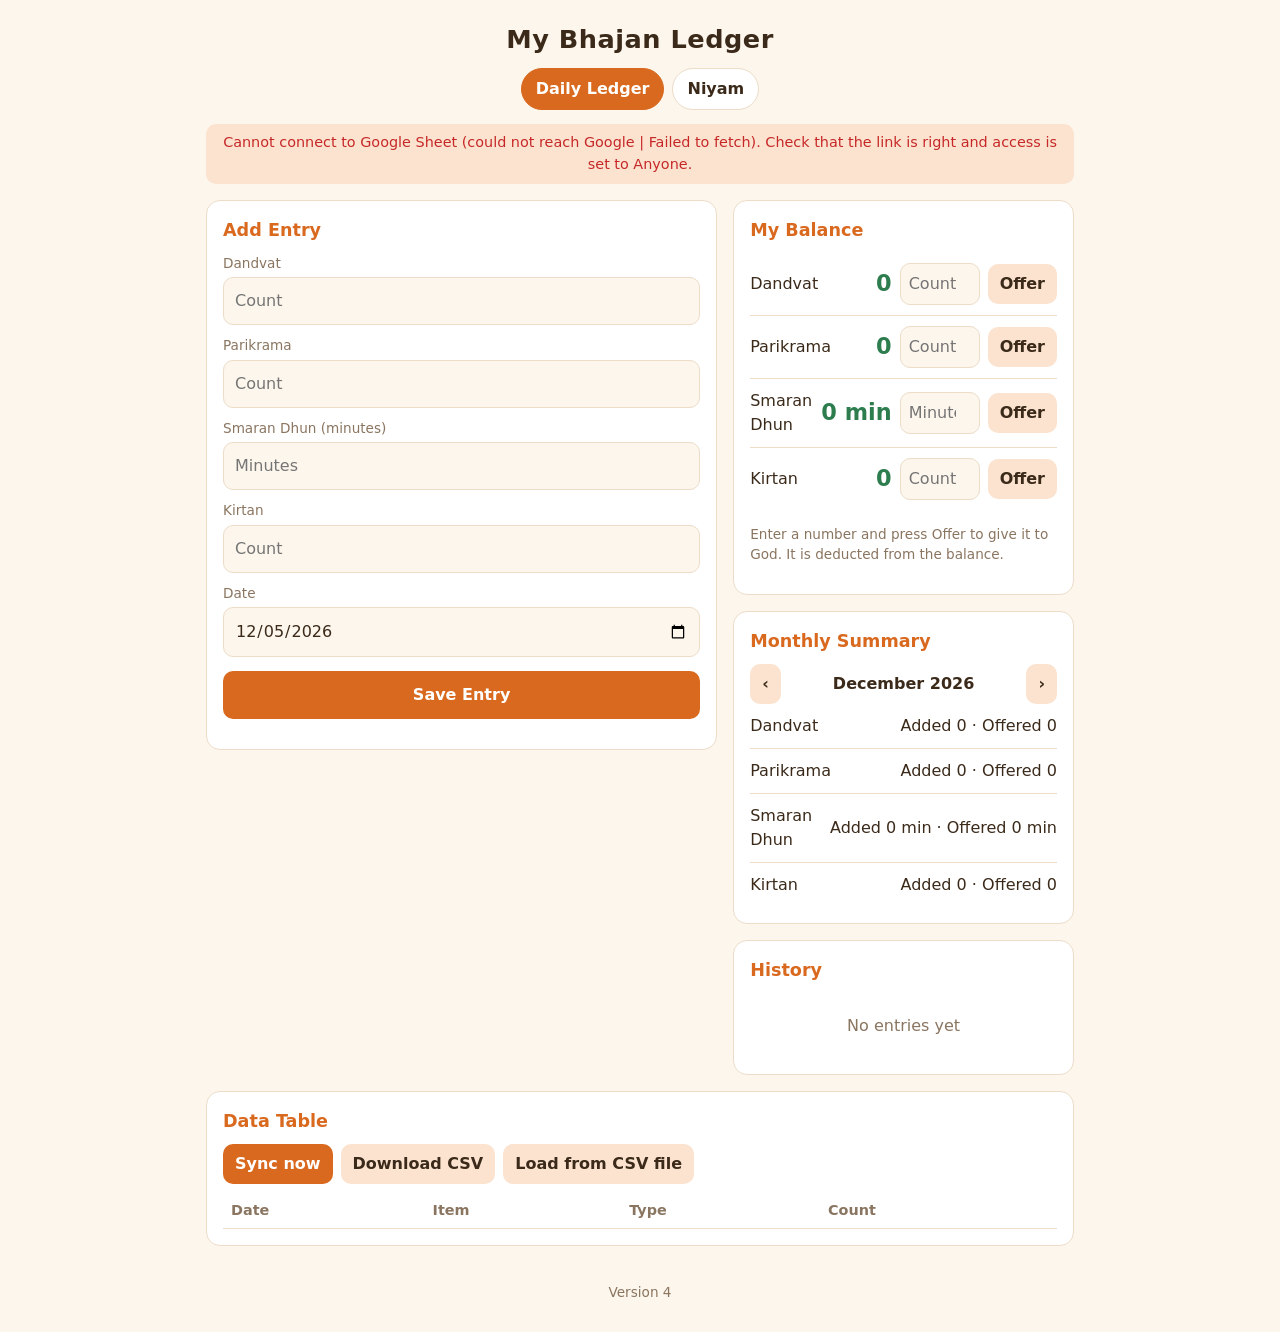
<file: index.html>
<!DOCTYPE html>
<html lang="en">
<head>
<meta charset="utf-8">
<meta name="viewport" content="width=device-width, initial-scale=1, viewport-fit=cover">
<title>My Bhajan Ledger</title>
<style>
:root{box-sizing:border-box;padding-top:env(safe-area-inset-top,0px);padding-bottom:env(safe-area-inset-bottom,0px);
--bg:#fdf6ec;--card:#fff;--ink:#3b2a1a;--mute:#8a7560;--acc:#d9691e;--acc2:#fbe3cf;--line:#ecdcc8;--ok:#2e7d4f;--err:#c62828}
@media (prefers-color-scheme:dark){:root:not([data-theme="light"]){color-scheme:dark;--bg:#1b1510;--card:#261e17;--ink:#f3e8da;--mute:#b3a08a;--acc:#f08a3c;--acc2:#3a2a1c;--line:#3a2e22;--ok:#6fcf97;--err:#ff8a80}}
:root[data-theme="dark"]{color-scheme:dark;--bg:#1b1510;--card:#261e17;--ink:#f3e8da;--mute:#b3a08a;--acc:#f08a3c;--acc2:#3a2a1c;--line:#3a2e22;--ok:#6fcf97;--err:#ff8a80}
html{scroll-padding-top:env(safe-area-inset-top,0px)}
*,*::before,*::after{box-sizing:inherit}
[hidden]{display:none!important}
body{margin:0;background:var(--bg);color:var(--ink);font-family:system-ui,-apple-system,"Segoe UI",sans-serif;line-height:1.5}
.wrap{max-width:900px;margin:0 auto;padding:16px}
h1{margin:4px 0;font-size:1.6rem;text-align:center;letter-spacing:.5px}
h2{margin:0 0 10px;font-size:1.1rem;color:var(--acc)}
.tabs{display:flex;gap:8px;justify-content:center;margin:10px 0 14px}
.tab{padding:8px 14px;border-radius:99px;border:1px solid var(--line);background:var(--card);color:var(--ink);font:inherit;font-weight:600;cursor:pointer}
.tab.on{background:var(--acc);border-color:var(--acc);color:#fff}
.conn{text-align:center;font-size:.9rem;padding:8px 12px;border-radius:10px;background:var(--acc2);color:var(--ink);margin-bottom:16px}
.conn.ok{color:var(--ok)}.conn.err{color:var(--err)}
.cols{display:grid;gap:16px;grid-template-columns:minmax(0,1fr)}
@media(min-width:760px){.cols{grid-template-columns:minmax(0,3fr) minmax(0,2fr);align-items:start}.full{grid-column:1/-1}}
.stack{display:grid;gap:16px;grid-template-columns:minmax(0,1fr)}
.card{background:var(--card);border:1px solid var(--line);border-radius:14px;padding:16px}
label{display:block;font-size:.85rem;color:var(--mute);margin:10px 0 4px}
input{width:100%;padding:11px;font:inherit;color:var(--ink);background:var(--bg);border:1px solid var(--line);border-radius:10px}
.btn{width:100%;margin-top:14px;padding:12px;border:0;border-radius:10px;background:var(--acc);color:#fff;font:inherit;font-weight:600;cursor:pointer}
.btn.sm{width:auto;margin:0;padding:8px 12px}
.btn.ghost{background:var(--acc2);color:var(--ink)}
.row{display:flex;align-items:center;gap:8px;padding:10px 0;border-bottom:1px solid var(--line)}
.row:last-child{border:0}
.row .n{flex:1}.row .num{font-size:1.4rem;font-weight:700;color:var(--ok);min-width:2ch;text-align:right}
.row input{width:80px;padding:8px}
.hist{max-height:260px;overflow-y:auto}
.h{display:flex;justify-content:space-between;gap:8px;font-size:.9rem;padding:6px 0;border-bottom:1px dashed var(--line)}
.h button{border:0;background:none;color:var(--mute);cursor:pointer;font-size:1rem}
.mute{color:var(--mute);font-size:.85rem}
.msg{text-align:center;color:var(--mute);padding:20px}
.mon{display:flex;justify-content:space-between;align-items:center;margin-top:6px}
.mon b{font-size:1rem}
table{width:100%;border-collapse:collapse;font-size:.9rem}th,td{text-align:left;padding:6px 8px;border-bottom:1px solid var(--line)}th{color:var(--mute);font-weight:600}
.tw{overflow:auto;max-height:320px}.bar{display:flex;gap:8px;flex-wrap:wrap;margin-bottom:10px}
.gh{display:flex;justify-content:space-between;gap:8px;align-items:flex-start}
.gh h3{margin:0;font-size:1.1rem}
.gh button{border:0;background:none;color:var(--mute);cursor:pointer;font-size:1.1rem}
.gk{margin-top:10px;font-size:.9rem;display:flex;justify-content:space-between;gap:8px}
.pb{height:8px;border-radius:99px;background:var(--line);overflow:hidden;margin:4px 0}
.pb>i{display:block;height:100%;background:var(--acc);border-radius:99px}
.pb.done>i{background:var(--ok)}
.congrats{background:var(--ok);color:#fff;border-radius:10px;padding:10px;text-align:center;font-weight:600;margin-top:12px}
.ended{background:var(--acc2);border-radius:10px;padding:8px;text-align:center;margin-top:12px;font-size:.9rem}
.gf{margin-top:14px;padding-top:6px;border-top:1px solid var(--line)}
.gf h4{margin:8px 0 0;font-size:.95rem;color:var(--acc)}
details{margin-top:12px;font-size:.9rem}summary{cursor:pointer;color:var(--mute)}
.addrow,.fld{display:flex;gap:8px;margin-top:6px}.addrow input,.fld input{flex:1;min-width:0}
select{padding:11px;font:inherit;color:var(--ink);background:var(--bg);border:1px solid var(--line);border-radius:10px}
textarea{width:100%;padding:11px;font:inherit;color:var(--ink);background:var(--bg);border:1px solid var(--line);border-radius:10px;resize:vertical;min-height:110px}
.ndate{display:flex;align-items:center;gap:8px}.ndate .mid{flex:1;text-align:center;cursor:pointer}.ndate .mid b{display:block;font-size:1.05rem}.ndate .mid small{color:var(--mute)}
.arrow{width:42px;height:42px;border-radius:50%;background:var(--acc2);color:var(--ink);border:0;font-size:1.3rem;cursor:pointer}.arrow:disabled{opacity:.35}
.npb{height:10px;border-radius:99px;background:var(--line);overflow:hidden;margin-top:12px}.npb>i{display:block;height:100%;width:0;border-radius:99px;background:linear-gradient(90deg,var(--acc),#f59e0b);transition:width .6s cubic-bezier(.2,.9,.3,1)}.npb>i.full{background:linear-gradient(90deg,#16a34a,#4ade80)}
.nmeta{display:flex;justify-content:space-between;color:var(--mute);font-size:.85rem;margin-top:6px}
.nc h2{margin:0 0 2px}.nc .hint{color:var(--mute);font-size:.85rem;margin:0 0 12px}
.nc .num{display:inline-grid;place-items:center;width:26px;height:26px;border-radius:50%;background:var(--acc);color:#fff;font-size:.8rem;margin-right:8px}
.prow{display:flex;align-items:center;gap:12px;padding:10px 0;border-bottom:1px solid var(--line)}.prow:last-child{border:0}
.pn{width:34px;height:34px;border-radius:50%;background:linear-gradient(135deg,var(--acc),#f59e0b);color:#fff;display:grid;place-items:center;font-weight:800;flex:none}
.pname{flex:1;min-width:0;font-weight:600}
.stars{display:flex;gap:2px}.star{border:0;background:none;font-size:1.75rem;line-height:1;color:var(--line);cursor:pointer;padding:0 2px;transition:transform .15s,color .2s}
.star.on{color:#f59e0b;text-shadow:0 0 10px rgba(245,158,11,.45)}.star:active{transform:scale(1.35)}
.sgrid{display:grid;grid-template-columns:repeat(auto-fill,minmax(88px,1fr));gap:10px}
.sant{display:flex;flex-direction:column;align-items:center;gap:6px;padding:10px 4px 8px;border-radius:16px;border:2px solid transparent;background:var(--bg);cursor:pointer;color:var(--ink);font:inherit;transition:transform .15s,border-color .2s,background .2s}
.sant:hover{transform:translateY(-2px)}.sant:active{transform:scale(.95)}
.sav{position:relative;width:62px;height:62px;border-radius:50%;overflow:hidden;display:grid;place-items:center;font-weight:800;color:#fff;font-size:1.4rem;transition:box-shadow .2s}
.sav img{position:absolute;inset:0;width:100%;height:100%;object-fit:cover}
.sant small{font-weight:600;text-align:center;line-height:1.2;font-size:.78rem}
.sant.on{border-color:var(--ok);background:rgba(34,197,94,.12)}.sant.on .sav{box-shadow:0 0 0 3px var(--ok)}
.sant.on::after{content:"\2713";position:absolute;margin-top:-4px;margin-left:46px;width:22px;height:22px;border-radius:50%;background:var(--ok);color:#fff;font-size:.8rem;display:grid;place-items:center;animation:npop .3s}
@keyframes npop{from{transform:scale(0)}}
.sant{position:relative}
.scount{font-weight:700;color:var(--ok);margin:12px 0 4px}
.prs{display:flex;gap:8px;align-items:center;margin-top:8px;font-size:.88rem}.prs span{min-width:84px;font-weight:600}
.yn{display:grid;grid-template-columns:1fr 1fr;gap:10px}
.yn button{padding:14px;border-radius:14px;border:2px solid var(--line);background:var(--bg);color:var(--ink);font:inherit;font-weight:800;cursor:pointer;transition:transform .15s,background .2s}.yn button:active{transform:scale(.95)}
.yn .y.on{background:#16a34a;color:#fff;border-color:transparent}.yn .n.on{background:#ef4444;color:#fff;border-color:transparent}
.kw{display:flex;flex-wrap:wrap;gap:8px;margin-top:12px}
.kw button{padding:7px 14px;border-radius:99px;border:2px solid var(--line);background:var(--bg);color:var(--ink);font:inherit;font-weight:600;cursor:pointer;transition:.2s}.kw button.on{background:var(--acc);color:#fff;border-color:transparent}
.kadd{display:flex;gap:8px;margin-top:10px}.kadd input{flex:1}.kadd button{padding:0 16px;border-radius:10px;border:0;background:var(--acc2);color:var(--ink);font-weight:700;cursor:pointer}
.bigpct{text-align:center;font-size:2.6rem;font-weight:900;font-variant-numeric:tabular-nums;background:linear-gradient(90deg,var(--acc),#f59e0b);-webkit-background-clip:text;background-clip:text;color:transparent}
input[type=range]{width:100%;accent-color:var(--acc);padding:0;border:0;background:none}
.qp{display:flex;gap:8px;justify-content:center;margin-top:8px}.qp button{padding:6px 14px;border-radius:99px;border:0;background:var(--acc2);color:var(--ink);font-weight:700;cursor:pointer}
.nsum{overflow-x:auto}.nsum table{width:100%;border-collapse:collapse;font-size:.85rem;white-space:nowrap}.nsum th,.nsum td{text-align:center;padding:7px 6px;border-bottom:1px solid var(--line)}.nsum th{color:var(--mute);font-weight:600}.nsum td:first-child,.nsum th:first-child{text-align:left}
.nsum tr.row{cursor:pointer}.nsum tr.row:hover{background:var(--acc2)}.nsum .y{color:var(--ok);font-weight:800}.nsum .no{color:var(--err);font-weight:800}
.nsaved{font-size:.85rem;color:var(--mute)}
.sant small{word-break:break-word;hyphens:auto}
.tabs{flex-wrap:wrap}
.atiles{display:grid;grid-template-columns:repeat(auto-fill,minmax(130px,1fr));gap:10px}
.tile{background:var(--bg);border:1px solid var(--line);border-radius:12px;padding:10px 8px;text-align:center}
.tile b{display:block;font-size:1.35rem;color:var(--acc);font-variant-numeric:tabular-nums}.tile span{font-size:.78rem;color:var(--mute)}
.arange{display:flex;gap:8px;flex-wrap:wrap;align-items:center}.arange select,.arange input{width:auto;flex:none}
.adet{white-space:normal;text-align:left;position:sticky;left:0;width:calc(100vw - 80px);max-width:620px;padding:6px 2px}
.adet .al{margin:4px 0;font-size:.88rem}
.adsg{display:flex;flex-wrap:wrap;gap:6px;margin:4px 0 8px}
.chip{display:flex;align-items:center;gap:6px;background:var(--acc2);border-radius:99px;padding:3px 10px 3px 3px;font-size:.8rem}
.chip img{width:28px;height:28px;border-radius:50%;object-fit:cover}
.adsukh{white-space:pre-wrap;background:var(--bg);border:1px solid var(--line);border-radius:10px;padding:8px;margin-top:4px}
.ssrow{display:flex;gap:12px;align-items:flex-start;padding:10px 0;border-bottom:1px solid var(--line)}.ssrow:last-child{border:0}
.ssrow img,.ssrow .ph{width:48px;height:48px;border-radius:50%;object-fit:cover;flex:none;background:var(--acc2)}
.ssrow .cn{margin-left:auto;font-weight:800;color:var(--ok);white-space:nowrap}
.nsum tr.dtl:hover{background:none}.nsum tr.dtl td{text-align:left;white-space:normal}
.nsum td.fx{font-size:.8rem}
.nsum tr.row{display:table-row;padding:0;gap:0}.nsum tr.row:last-child{border:0}
.y{color:var(--ok);font-weight:800}.no{color:var(--err);font-weight:800}
.nsum td.nomiss{text-align:left;color:var(--err);font-weight:600}
a.back{display:block;text-align:center;color:var(--mute);font-size:.85rem;margin-top:2px}
.qh{margin-top:10px}
.hfld{display:flex;gap:8px;align-items:center;justify-content:center}.hfld input{width:120px;text-align:center;font-size:1.3rem;font-weight:800}
.gtitle{margin:0 0 10px;font-size:1.1rem;color:var(--acc)}

</style>
</head>
<body>
<div class="wrap">
<h1>My Bhajan Ledger</h1>
<nav class="tabs">
  <button class="tab on" id="tab-main">Daily Ledger</button>
  <button class="tab" id="tab-niyam">Niyam</button>
</nav>
<div class="conn" id="conn">Connecting…</div>

<!-- ================= DAILY LEDGER ================= -->
<div id="v-main">
<div id="agoalswrap" hidden style="margin-bottom:16px">
  <h2 class="gtitle">Goals</h2>
  <div class="conn err" id="gwarn" hidden style="margin:0 0 12px">Goals cannot be saved yet because your Google Apps Script is still the old version. Open Apps Script, paste the new Code.gs, then Deploy &gt; Manage deployments &gt; pencil &gt; Version: New version &gt; Deploy.</div>
  <div class="stack" id="goals"></div>
</div>
<div class="cols">
<section class="card">
  <h2>Add Entry</h2>
  <div id="fields"></div>
  <label for="dt">Date</label>
  <input id="dt" type="date">
  <button class="btn" id="save">Save Entry</button>
  <p class="mute" id="status"></p>
</section>

<aside>
  <section class="card">
    <h2>My Balance</h2>
    <div id="bal"><div class="msg">Loading…</div></div>
    <p class="mute">Enter a number and press Offer to give it to God. It is deducted from the balance.</p>
  </section>
  <section class="card" style="margin-top:16px">
    <h2>Monthly Summary</h2>
    <div class="mon"><button class="btn sm ghost" onclick="shiftMonth(-1)">&lsaquo;</button><b id="monname"></b><button class="btn sm ghost" onclick="shiftMonth(1)">&rsaquo;</button></div>
    <div id="monsum"></div>
  </section>
  <section class="card" style="margin-top:16px">
    <h2>History</h2>
    <div class="hist" id="hist"></div>
  </section>
</aside>

<section class="card full">
  <h2>Data Table</h2>
  <div class="bar">
    <button class="btn sm" id="sync">Sync now</button>
    <button class="btn sm ghost" id="dl">Download CSV</button>
    <button class="btn sm ghost" id="ld">Load from CSV file</button>
    <input id="fi" type="file" accept=".csv,text/csv" style="display:none">
  </div>
  <div class="tw"><table><thead><tr><th>Date</th><th>Item</th><th>Type</th><th>Count</th></tr></thead><tbody id="tb"></tbody></table></div>
</section>
</div>
</div>

<!-- ================= NIYAM ================= -->
<div id="v-niyam" hidden>
<div class="stack">
  <div class="conn err" id="nwarn" hidden style="margin:0">The Niyam page cannot be saved yet because your Google Apps Script is the old version. Open Apps Script, paste the new Code.gs, then Deploy &gt; Manage deployments &gt; pencil &gt; Version: New version &gt; Deploy.</div>
  <section class="card">
    <div class="ndate"><button class="arrow" id="nprev">&lsaquo;</button><div class="mid" id="ndatebox"><b id="ndatetxt"></b><small>tap to pick a date</small></div><button class="arrow" id="nnext">&rsaquo;</button></div>
    <input id="ndatein" type="date" style="margin-top:8px" hidden>
    <div class="npb"><i id="nbar"></i></div>
    <div class="nmeta"><span id="ncount"></span><span class="nsaved" id="nsaved"></span></div>
  </section>

  <section class="card nc"><h2><span class="num">1</span>5 Mansi</h2><p class="hint">Darek mansi ne 5 star ma rating aapo.</p><div id="npersons"></div></section>

  <section class="card nc"><h2><span class="num">2</span>Santo na darshan ane prasadi</h2><p class="hint">Je santo na darshan karya e dabavo. Prasadi ma je vastu malli e lakho.</p>
    <input id="nsq" placeholder="Santo shodho… (naam lakho)" style="margin-bottom:10px"><div class="sgrid" id="nsgrid"></div><div class="mute" id="nimgnote" style="color:var(--err);margin-top:8px"></div><div class="scount" id="nscount"></div><div id="nsprs"></div></section>

  <section class="card nc"><h2><span class="num">3</span>Raatre Bhagwan no mahima vichar</h2><p class="hint">Aaje Bhagwan no mahima vicharyo? Jo ha, to keyword pasand karo.</p>
    <div class="yn" id="nmahima"></div>
    <div id="nmwrap" hidden><div class="kw" id="nwords"></div><div class="kadd"><input id="nwnew" placeholder="Navo keyword (jem ke Karta – Karavnar)" maxlength="40"><button id="nwadd">Add</button></div></div></section>

  <section class="card nc"><h2><span class="num">4</span>Arpan</h2><p class="hint">Aakha divas ma karelu bhajan Bhagwan ne arpan karyu?</p><div class="yn" id="narpan"></div></section>

  <section class="card nc"><h2><span class="num">5</span>Thank you / krutagnata</h2><p class="hint">Bhagwan ne thank you kahyu, ke koi vyakti pratye krutagnata vyakt kari (kone help nu thank you kidhu)?</p>
    <div class="yn" id="nthanks"></div><input id="nthanksto" placeholder="Kone? (optional)" maxlength="80" style="margin-top:10px" hidden></section>

  <section class="card nc"><h2><span class="num">6</span>Tratak dhyan</h2><p class="hint">Aaje tratak dhyan kevu thayu?</p><div class="stars" id="ntratak"></div></section>

  <section class="card nc"><h2><span class="num">7</span>Bhagwan nu dhyan</h2><p class="hint">Aaje Bhagwan nu dhyan kevu thayu?</p><div class="stars" id="ndhyan"></div></section>

  <section class="card nc"><h2><span class="num">8</span>Smaran</h2><p class="hint">Aaje smaran keta takaa (100 maathi) thayu?</p>
    <div class="bigpct" id="nsmtxt">&mdash;</div><input type="range" id="nsmaran" min="0" max="100" step="1" value="0">
    <div class="qp"><button data-v="25">25</button><button data-v="50">50</button><button data-v="75">75</button><button data-v="100">100</button><button data-v="">Clear</button></div></section>

  <section class="card nc"><h2><span class="num">9</span>Hari sathe vato</h2><p class="hint">Aaje Hari sathe ketlo samay (minit ma) vato thai?</p>
    <div class="bigpct" id="nhtxt">&mdash;</div>
    <div class="hfld"><input id="nhari" type="number" min="0" max="1440" inputmode="numeric" placeholder="Minit"><span class="mute">minit</span></div>
    <div class="qp qh"><button data-v="5">5</button><button data-v="10">10</button><button data-v="15">15</button><button data-v="30">30</button><button data-v="60">60</button><button data-v="">Clear</button></div></section>

  <section class="card nc"><h2><span class="num">10</span>Biju sukh</h2><p class="hint">Aakha divas ma Bhagwan ane Santo sivay ketlu sukh biju lidhu? Roj lakho.</p>
    <textarea id="nsukh" maxlength="3000" placeholder="Ahiya lakho…"></textarea></section>

  <section class="card nc"><h2>Chhela 7 divas</h2><p class="hint">Koi divas par dabavo to e divas khulse.</p><div class="nsum" id="nsum"></div></section>
</div>
</div>
</div>

<p class="mute" id="ver" style="text-align:center;margin:20px 0 30px">Version 4</p>
<script>
const PHOTOS={"parshad_01.jpg": "[data-uri]", "parshad_02.jpg": "[data-uri]", "parshad_03.jpg": "[data-uri]", "parshad_04.jpg": "[data-uri]", "parshad_05.jpg": "[data-uri]", "parshad_06.jpg": "[data-uri]", "parshad_07.jpg": "[data-uri]", "parshad_08.jpg": "[data-uri]", "parshad_09.jpg": "[data-uri]", "sant_01_guruji.jpg": "[data-uri]", "sant_02.jpg": "[data-uri]", "sant_03.jpg": "[data-uri]", "sant_04.jpg": "[data-uri]", "sant_05.jpg": "[data-uri]", "sant_06.jpg": "[data-uri]", "sant_07.jpg": "[data-uri]", "sant_08.jpg": "[data-uri]", "sant_09.jpg": "[data-uri]", "sant_10.jpg": "[data-uri]", "sant_11.jpg": "[data-uri]", "sant_12.jpg": "[data-uri]", "sant_13.jpg": "[data-uri]", "sant_14.jpg": "[data-uri]", "sant_15.jpg": "[data-uri]", "sant_16.jpg": "[data-uri]", "sant_17.jpg": "[data-uri]", "sant_18.jpg": "[data-uri]", "sant_19.jpg": "[data-uri]", "sant_20.jpg": "[data-uri]", "sant_21.jpg": "[data-uri]", "sant_22.jpg": "[data-uri]", "sant_23.jpg": "[data-uri]", "sant_24.jpg": "[data-uri]", "sant_25.jpg": "[data-uri]", "sant_26.jpg": "[data-uri]", "sant_27.jpg": "[data-uri]", "sant_28.jpg": "[data-uri]", "sant_29.jpg": "[data-uri]", "sant_30.jpg": "[data-uri]", "sant_31.jpg": "[data-uri]", "sant_32.jpg": "[data-uri]", "sant_33.jpg": "[data-uri]", "sant_34.jpg": "[data-uri]", "sant_35.jpg": "[data-uri]", "sant_36.jpg": "[data-uri]", "sant_37.jpg": "[data-uri]", "sant_38.jpg": "[data-uri]", "sant_39.jpg": "[data-uri]", "sant_40.jpg": "[data-uri]", "sant_41.jpg": "[data-uri]", "sant_42.jpg": "[data-uri]", "sant_43.jpg": "[data-uri]", "sant_44.jpg": "[data-uri]", "sant_45.jpg": "[data-uri]", "sant_46.jpg": "[data-uri]", "sant_47.jpg": "[data-uri]", "sant_48.jpg": "[data-uri]", "sant_49.jpg": "[data-uri]", "sant_50.jpg": "[data-uri]", "sant_51.jpg": "[data-uri]", "sant_52.jpg": "[data-uri]"};
// Your Google Apps Script web app link (all data is stored in the linked Google Sheet)
const SHEET_URL="https://script.google.com/macros/s/AKfycbxGHyTeWsDm6IsjvlLl-dOLtMyIFVCDgIXQmKT88SUMoAY41r66yjQU0QlAvAxt0LQUYg/exec";

const DEFAULT_KINDS=["Dandvat","Parikrama","Smaran Dhun","Kirtan"];
const LEGACY={"દંડવત":"Dandvat","પરિક્રમા":"Parikrama","સ્મરણ ધૂન":"Smaran Dhun","કીર્તન":"Kirtan"};
const COLL_SHEET={log:"Data",goals:"Goals",glog:"GoalLog",niyam:"Niyam"};
const HARI_TAG="@hari=";   // minutes of "Hari sathe vato" are kept inside the existing "words" column, so Code.gs needs no change
const NIYAM_FIELDS=["date","persons","santo","mahima","words","arpan","thanks","thanksTo","tratak","dhyan","smaran","sukh","updatedAt"];
let db=null,rows=[],goals=[],glog=[];
const $=id=>document.getElementById(id);
const iso=d=>d.getFullYear()+"-"+String(d.getMonth()+1).padStart(2,"0")+"-"+String(d.getDate()).padStart(2,"0");
const today=()=>iso(new Date());
const unit=k=>k==="Smaran Dhun"?" min":"";
const kindLabel=k=>k==="Smaran Dhun"?"Smaran Dhun (minutes)":k;
const say=(t,c)=>{const e=$("conn");if(!e)return;e.textContent=t;e.className="conn "+(c||"")};
const show=id=>{const e=$(id);if(e)e.hidden=false};
const sleep=ms=>new Promise(r=>setTimeout(r,ms));
const rid=()=>Date.now()+"-"+Math.random().toString(36).slice(2,8);
const clean=s=>String(s).replace(/[;=,|]/g," ").replace(/\s+/g," ").trim();
const UN={count:{suf:"",ph:"Count",tph:"Total count",lab:""},min:{suf:" min",ph:"Minutes",tph:"Total minutes",lab:" (minutes)"},hr:{suf:" hr",ph:"Hours",tph:"Total hours",lab:" (hours)"}};
const r2=n=>Math.round(n*100)/100;
const num=(v,u)=>{const n=u==="hr"?parseFloat(v):parseInt(v,10);return isFinite(n)?r2(n):NaN};function kinds(){const s=new Set(DEFAULT_KINDS);rows.forEach(r=>s.add(r.kind));return [...s]}

/* ---------- storage: Google Sheet through Apps Script ---------- */
function sheetDb(url){
  let st={log:{},goals:{},glog:{},niyam:{}},pending=[],timer=null,busy=false,fails=0,v2=false,hasN=false,jid=0;const subs=[];
  try{const c=JSON.parse(localStorage.getItem("bhajan_cache3"));if(c&&c.log&&c.goals&&c.glog&&c.niyam)st=c}catch(e){}
  try{pending=JSON.parse(localStorage.getItem("bhajan_pending2"))||[]}catch(e){}
  const savePend=()=>{try{localStorage.setItem("bhajan_pending2",JSON.stringify(pending))}catch(e){}};
  const emit=()=>{try{localStorage.setItem("bhajan_cache3",JSON.stringify(st))}catch(e){}subs.forEach(f=>f(st))};
  const apply=(o,ops)=>{ops.forEach(op=>{if(op.del)delete o[op.c][op.id];else o[op.c][op.id]=op.d});return o};
  function jsonp(params){
    return new Promise((res,rej)=>{
      const name="__bj"+(++jid)+"_"+Date.now();
      const sc=document.createElement("script");
      const cleanup=()=>{clearTimeout(t);delete window[name];sc.remove()};
      const t=setTimeout(()=>{cleanup();rej(new Error("no reply from Google; check the link and that access is Anyone"))},20000);
      window[name]=d=>{cleanup();res(d)};
      sc.onerror=()=>{cleanup();rej(new Error("could not reach Google"))};
      const q=Object.keys(params).map(k=>k+"="+encodeURIComponent(params[k])).join("&");
      sc.src=url+"?"+(q?q+"&":"")+"callback="+name+"&t="+Date.now();
      document.head.appendChild(sc);
    });
  }
  async function viaFetch(params){
    const q=Object.keys(params).map(k=>k+"="+encodeURIComponent(params[k])).join("&");
    const r=await fetch(url+"?"+q+"&t="+Date.now());
    if(!r.ok)throw new Error("HTTP "+r.status);
    return await r.json();
  }
  async function call(params){
    try{return await jsonp(params)}
    catch(e1){
      try{return await viaFetch(params)}
      catch(e2){throw new Error(e1.message+" | "+e2.message)}
    }
  }
  async function pull(){
    const j=await call({all:1});
    if(j.error)throw new Error(j.error);
    v2=j.v===2;hasN=Array.isArray(j.niyam);
    const o={log:{},goals:{},glog:{},niyam:{}};
    (j.rows||[]).forEach(x=>{o.log[x.id]={type:x.type,kind:x.kind,count:x.count,date:x.date,createdAt:x.createdAt}});
    (j.goals||[]).forEach(x=>{o.goals[x.id]={name:x.name,start:x.start,end:x.end,targets:x.targets,createdAt:x.createdAt}});
    (j.goalLog||[]).forEach(x=>{o.glog[x.id]={goalId:x.goalId,date:x.date,kind:x.kind,count:x.count,createdAt:x.createdAt}});
    (j.niyam||[]).forEach(x=>{const d={};NIYAM_FIELDS.forEach(k=>d[k]=x[k]);o.niyam[x.id]=d});
    return o;
  }
  function formPost(body){
    const n="f"+Date.now(),fr=document.createElement("iframe"),f=document.createElement("form"),ta=document.createElement("textarea");
    fr.name=n;fr.style.display="none";f.method="POST";f.action=url;f.target=n;f.style.display="none";ta.name="p";ta.value=body;f.appendChild(ta);
    document.body.append(fr,f);f.submit();setTimeout(()=>{fr.remove();f.remove()},30000);
  }
  async function post(wire){
    const body=JSON.stringify({ops:wire});
    try{await fetch(url,{method:"POST",mode:"no-cors",headers:{"Content-Type":"text/plain;charset=utf-8"},body})}
    catch(e){formPost(body)}
  }
  const sameN=(a,b)=>NIYAM_FIELDS.every(k=>String(a[k]==null?"":a[k])===String(b[k]==null?"":b[k]));
  async function flush(){
    if(busy||!pending.length)return;
    busy=true;say("Saving…");
    const ops=pending.slice();
    try{
      const wire=ops.map(op=>op.del?{s:COLL_SHEET[op.c],id:op.id,del:1}:{s:COLL_SHEET[op.c],id:op.id,d:op.d});
      const big=encodeURIComponent(JSON.stringify(wire)).length>1700;
      if(big&&fails<2)await post(wire);
      else{
        const chunks=[];let cur=[];
        wire.forEach(op=>{const t=[...cur,op];if(cur.length&&encodeURIComponent(JSON.stringify(t)).length>1700){chunks.push(cur);cur=[op]}else cur=t});
        if(cur.length)chunks.push(cur);
        for(const c of chunks){const j=await call({ops:JSON.stringify(c)});if(!j.ok)throw new Error(j.error||"Sheet error")}
      }
      const last={};ops.forEach(op=>last[op.c+"/"+op.id]=op);
      let o=null,ok=false;
      for(let t=0;t<5&&!ok;t++){
        await sleep(800);
        o=await pull();
        ok=Object.values(last).every(op=>op.del?!o[op.c][op.id]:(op.c==="niyam"?(o.niyam[op.id]&&sameN(o.niyam[op.id],op.d)):!!o[op.c][op.id]));
      }
      if(!ok)throw new Error("the Sheet did not receive the data");
      pending=pending.slice(ops.length);savePend();
      st=apply(o,pending);emit();fails=0;busy=false;
      say("Saved to Google Sheet ✓","ok");
      if(pending.length)sched();
    }catch(e){
      busy=false;fails++;
      say("Not saved yet: "+e.message+". Retrying…","err");
      if(fails<=5)setTimeout(flush,4000*fails);
    }
  }
  const sched=()=>{clearTimeout(timer);timer=setTimeout(flush,700)};
  const guard=c=>{
    if(c==="niyam"){if(!hasN){show("nwarn");return false}return true}
    if(c!=="log"&&!v2){show("gwarn");return false}
    return true;
  };
  return {
    subscribe:f=>{subs.push(f);f(st)},
    set:(c,id,d)=>{if(!guard(c))return false;st[c][id]=d;pending.push({c,id,d});savePend();emit();sched();return true},
    del:(c,id)=>{if(!guard(c))return false;delete st[c][id];pending.push({c,id,del:1});savePend();emit();sched();return true},
    load:async()=>{const o=await pull();if(!busy){st=apply(o,pending);emit()}},
    flush:()=>{fails=0;return flush()},
    start:()=>{if(pending.length)sched()},
    pendingCount:()=>pending.length,
    isV2:()=>v2,
    isN:()=>hasN
  };
}

/* ---------- parse sheet data ---------- */
function parseState(st){
  rows=Object.keys(st.log).map(id=>({id,...st.log[id],kind:LEGACY[st.log[id].kind]||st.log[id].kind})).filter(r=>r.type==="entry"||r.type==="arpan");
  goals=Object.keys(st.goals).map(id=>{
    const d=st.goals[id],g={id,name:d.name||"",start:d.start,end:d.end,targets:{},units:{}};
    String(d.targets||"").split(";").forEach(p=>{
      const i=p.indexOf("=");if(i<1)return;
      const k=p.slice(0,i).trim(),rest=p.slice(i+1).split("|"),uu=(rest[1]||"").trim();
      const u=UN[uu]?uu:(k==="Smaran Dhun"?"min":"count"),n=num(rest[0],u);
      if(n>0){g.targets[k]=n;g.units[k]=u}
    });
    return g.start&&g.end&&Object.keys(g.targets).length?g:null;
  }).filter(Boolean);
  glog=Object.keys(st.glog).map(id=>({id,...st.glog[id]}));
}

/* ---------- goals ---------- */
const dd=(a,b)=>Math.round((Date.parse(b)-Date.parse(a))/864e5);
const gKinds=g=>Object.keys(g.targets);
const gu=(g,k)=>UN[g.units[k]||"count"];
const prog=(g,k)=>r2(glog.filter(x=>x.goalId===g.id&&x.kind===k).reduce((a,x)=>a+x.count,0));
const perDay=(rem,left,u)=>{const q=u==="hr"?4:1;return Math.ceil(rem/Math.max(left,1)*q)/q};
const isDone=g=>gKinds(g).every(k=>prog(g,k)>=g.targets[k]);
const clamp=g=>{const t=today();return t<g.start?g.start:t>g.end?g.end:t};
let gDate={},gOpen=new Set(),gExtra=[];

const isActive=g=>{const t=today();return t>=g.start&&t<=g.end};

function renderGoals(G,list,o){
  const keep={};G.querySelectorAll("input[data-g]").forEach(i=>keep[i.dataset.g+"|"+i.dataset.k]=i.value);
  G.innerHTML="";
  if(!list.length){G.innerHTML='<div class="card"><p class="mute" style="margin:0">'+(o.empty||"No goal yet.")+'</p></div>';return}
  const t=today();
  [...list].sort((a,b)=>b.start.localeCompare(a.start)).forEach(g=>{
    const ks=gKinds(g),done=isDone(g),days=dd(g.start,g.end)+1;
    const left=t>g.end?0:(t<g.start?days:dd(t,g.end)+1);
    const card=document.createElement("section");card.className="card";

    const head=document.createElement("div");head.className="gh";
    const info=document.createElement("div");
    const h=document.createElement("h3");h.textContent=g.name||"Goal";
    const sub=document.createElement("div");sub.className="mute";
    sub.textContent=g.start+" to "+g.end+" · "+(t<g.start?"starts in "+dd(t,g.start)+" days":t>g.end?"period ended":"day "+(dd(g.start,t)+1)+" of "+days+" · "+left+" days left");
    info.append(h,sub);
    const x=document.createElement("button");x.textContent="✕";x.title="Delete goal";
    x.onclick=()=>{if(confirm("Delete this goal and all its entries?")){glog.filter(e=>e.goalId===g.id).forEach(e=>db.del("glog",e.id));db.del("goals",g.id)}};
    head.append(info);if(o.admin)head.append(x);card.appendChild(head);

    let met=0;
    ks.forEach(k=>{
      const tg=g.targets[k],got=prog(g,k),rem=r2(Math.max(0,tg-got)),U=gu(g,k);
      if(rem===0)met++;
      const line=document.createElement("div");line.className="gk";
      const a=document.createElement("span");a.textContent=k;
      const b=document.createElement("b");b.textContent=got+" / "+tg+U.suf;
      line.append(a,b);
      const pb=document.createElement("div");pb.className="pb"+(rem===0?" done":"");
      const bar=document.createElement("i");bar.style.width=Math.min(100,Math.round(got/tg*100))+"%";pb.appendChild(bar);
      const note=document.createElement("div");note.className="mute";
      note.textContent=rem===0?"Target completed":(t>g.end?"Missed by "+rem+U.suf:"Remaining "+rem+U.suf+(t>=g.start?" · about "+perDay(rem,left,g.units[k])+U.suf+" per day":""));
      card.append(line,pb,note);
    });
    if(done){const c=document.createElement("div");c.className="congrats";c.textContent="Congratulations! You completed all your targets.";card.appendChild(c)}
    else if(t>g.end){const c=document.createElement("div");c.className="ended";c.textContent="Period ended. "+met+" of "+ks.length+" targets completed.";card.appendChild(c)}

    const f=document.createElement("div");f.className="gf";
    const fh=document.createElement("h4");fh.textContent="Add entry for this goal";f.appendChild(fh);
    const dl=document.createElement("label");dl.textContent="Date";
    const di=document.createElement("input");di.type="date";di.min=g.start;di.max=g.end;di.value=gDate[g.id]||clamp(g);
    di.onchange=()=>{gDate[g.id]=di.value};
    f.append(dl,di);
    const inputs=[];
    ks.forEach(k=>{
      const l=document.createElement("label");l.textContent=k+gu(g,k).lab;
      const i=document.createElement("input");i.type="number";i.min="0";i.inputMode="decimal";
      i.step=g.units[k]==="hr"?"0.25":"1";i.placeholder=gu(g,k).ph;i.dataset.g=g.id;i.dataset.k=k;i.value=keep[g.id+"|"+k]||"";
      inputs.push(i);f.append(l,i);
    });
    const sb=document.createElement("button");sb.className="btn";sb.textContent="Save Entry";
    sb.onclick=()=>saveGoalEntry(g,di,inputs);
    f.appendChild(sb);if(o.form!==false)card.appendChild(f);

    const mine=glog.filter(e=>e.goalId===g.id).sort((a,b)=>(b.date+(b.createdAt||"")).localeCompare(a.date+(a.createdAt||"")));
    const det=document.createElement("details");det.open=gOpen.has(g.id);
    const sm=document.createElement("summary");sm.textContent="Entries ("+mine.length+")";det.appendChild(sm);
    mine.forEach(e=>{
      const d=document.createElement("div");d.className="h";
      const s=document.createElement("span");s.textContent=e.date+" · "+e.kind+" +"+e.count+gu(g,e.kind).suf;
      const xb=document.createElement("button");xb.textContent="✕";xb.title="Delete";
      xb.onclick=()=>{if(confirm("Delete this entry?"))db.del("glog",e.id)};
      d.append(s,xb);det.appendChild(d);
    });
    det.ontoggle=()=>{if(det.open)gOpen.add(g.id);else gOpen.delete(g.id)};
    card.appendChild(det);
    G.appendChild(card);
  });
}

function saveGoalEntry(g,di,inputs){
  if(!db)return alert("Not connected yet");
  const date=di.value;
  if(!date||date<g.start||date>g.end)return alert("Pick a date between "+g.start+" and "+g.end);
  const items=inputs.map(i=>({k:i.dataset.k,c:num(i.value,g.units[i.dataset.k])})).filter(x=>x.c>0);
  if(!items.length)return alert("Enter a count for at least one item");
  const was=isDone(g);
  inputs.forEach(i=>i.value="");
  for(const x of items){
    if(!db.set("glog","l"+rid(),{goalId:g.id,date,kind:x.k,count:x.c,createdAt:new Date().toISOString()}))return;
  }
  const g2=goals.find(z=>z.id===g.id);
  if(g2&&!was&&isDone(g2))alert("Congratulations! You completed your goal"+(g2.name?" \""+g2.name+"\"":"")+".");
}

/* ---------- niyam shared ---------- */
// ===== You can change these =====
const NIYAM_PERSONS=["","","","",""];                       // names of the 5 mansi (leave "" to show only 1-5)
const SANTO=[{name:"જ્ઞાનજીવનદાસજી (ગુરુજી)",img:"sant_01_guruji.jpg"},{name:"નારાયણમુનિદાસજી",img:"sant_02.jpg"},{name:"ધર્મસ્વરૂપદાસજી",img:"sant_03.jpg"},{name:"નિર્મળદાસજી",img:"sant_04.jpg"},{name:"શ્યામચરણદાસજી",img:"sant_05.jpg"},{name:"ઈશ્વરચરણદાસજી",img:"sant_06.jpg"},{name:"નંદકિશોરદાસજી",img:"sant_07.jpg"},{name:"ઘનશ્યામજીવનદાસજી",img:"sant_08.jpg"},{name:"અક્ષરજીવનદાસજી",img:"sant_09.jpg"},{name:"અચ્યુતદાસજી",img:"sant_10.jpg"},{name:"સરજુદાસજી",img:"sant_11.jpg"},{name:"માધવપ્રિયદાસજી",img:"sant_12.jpg"},{name:"નિરંજનદાસજી",img:"sant_13.jpg"},{name:"વિવેકસ્વરૂપદાસજી",img:"sant_14.jpg"},{name:"કૃષ્ણપ્રિયદાસજી",img:"sant_15.jpg"},{name:"શ્રીરંગદાસજી",img:"sant_16.jpg"},{name:"પવિત્રજીવનદાસજી",img:"sant_17.jpg"},{name:"ત્યાગવલ્લભદાસજી",img:"sant_18.jpg"},{name:"સાધુજીવનદાસજી",img:"sant_19.jpg"},{name:"અખિલજીવનદાસજી",img:"sant_20.jpg"},{name:"ભજનપ્રકાશદાસજી",img:"sant_21.jpg"},{name:"સનાતનદાસજી",img:"sant_22.jpg"},{name:"સંતદાસજી",img:"sant_23.jpg"},{name:"ન્યાલકરણદાસજી",img:"sant_24.jpg"},{name:"વિદેહસ્વરૂપદાસજી",img:"sant_25.jpg"},{name:"મંગળસ્વરૂપદાસજી",img:"sant_26.jpg"},{name:"અચલસ્વરૂપદાસજી",img:"sant_27.jpg"},{name:"પુરાતનદાસજી",img:"sant_28.jpg"},{name:"રામદાસજી",img:"sant_29.jpg"},{name:"ઉત્તમચરણદાસજી",img:"sant_30.jpg"},{name:"શ્રીજીસ્વરૂપદાસજી",img:"sant_31.jpg"},{name:"સાકારસ્વરૂપદાસજી",img:"sant_32.jpg"},{name:"આનંદસ્વરૂપદાસજી",img:"sant_33.jpg"},{name:"સદ્રુચિદાસજી",img:"sant_34.jpg"},{name:"અનુવૃત્તિદાસજી",img:"sant_35.jpg"},{name:"વર્ણિવેષદાસજી",img:"sant_36.jpg"},{name:"અનાદિસ્વરૂપદાસજી",img:"sant_37.jpg"},{name:"કારણસ્વરૂપદાસજી",img:"sant_38.jpg"},{name:"આદર્શજીવનદાસજી",img:"sant_39.jpg"},{name:"સદ્ગુણસ્વરૂપદાસજી",img:"sant_40.jpg"},{name:"પ્રસન્નવદનદાસજી",img:"sant_41.jpg"},{name:"ચિન્મયસ્વરૂપદાસજી",img:"sant_42.jpg"},{name:"પ્રત્યક્ષસ્વરૂપદાસજી",img:"sant_43.jpg"},{name:"પરસ્વરૂપદાસજી",img:"sant_44.jpg"},{name:"સંકીર્તનદાસજી",img:"sant_45.jpg"},{name:"અન્વયસ્વરૂપદાસજી",img:"sant_46.jpg"},{name:"હૃદયપ્રકાશદાસજી",img:"sant_47.jpg"},{name:"ઐશ્વર્યપ્રકાશદાસજી",img:"sant_48.jpg"},{name:"હરિગુણદાસજી",img:"sant_49.jpg"},{name:"આત્મીયસ્વરૂપદાસજી",img:"sant_50.jpg"},{name:"મૂર્તિસ્વરૂપદાસજી",img:"sant_51.jpg"},{name:"સહનપ્રિયદાસજી",img:"sant_52.jpg"},{name:"ચતુરભગત",img:"parshad_01.jpg"},{name:"ગિરીશભગત",img:"parshad_02.jpg"},{name:"જયંતિભગત",img:"parshad_03.jpg"},{name:"ધરમભગત",img:"parshad_04.jpg"},{name:"વિનયભગત",img:"parshad_05.jpg"},{name:"પ્રફુલભગત",img:"parshad_06.jpg"},{name:"ધનશ્યામભગત",img:"parshad_07.jpg"},{name:"ધનજીભગત",img:"parshad_08.jpg"},{name:"રાધેશભગત",img:"parshad_09.jpg"}];   // photos are in the snato/ folder; change a name here if it is wrong
const MAHIMA_WORDS=["Sharir – Shariri","Swami – Sevak","Shesh – Sheshi"];
// ================================
const nh=(t,a,...c)=>{const e=document.createElement(t);if(a)for(const k in a){const v=a[k];if(k==="class")e.className=v;else if(k.startsWith("on"))e[k]=v;else if(k==="style")e.style.cssText=v;else if(v!=null)e.setAttribute(k,v)}c.flat().forEach(x=>{if(x==null||x===false)return;e.append(x.nodeType?x:document.createTextNode(x))});return e};
const NY={map:{},date:today(),cur:null,dirty:false,timer:null,loaded:"",celebrated:false,q:""};
const nyBlank=()=>({persons:[0,0,0,0,0],santo:{},mahima:"",words:[],arpan:"",thanks:"",thanksTo:"",tratak:0,dhyan:0,smaran:"",hari:"",sukh:""});
function nyParse(d){
  const c=nyBlank();if(!d)return c;
  const ps=String(d.persons||"").split(",").map(x=>parseInt(x,10)||0);for(let i=0;i<5;i++)c.persons[i]=Math.max(0,Math.min(5,ps[i]||0));
  try{const o=JSON.parse(d.santo||"{}");if(o&&typeof o==="object"&&!Array.isArray(o))c.santo=o}catch(e){}
  try{const w=JSON.parse(d.words||"[]");if(Array.isArray(w))w.forEach(x=>{x=String(x);if(x.startsWith(HARI_TAG))c.hari=String(Math.max(0,Math.min(1440,parseInt(x.slice(HARI_TAG.length),10)||0)));else c.words.push(x)})}catch(e){}
  c.mahima=d.mahima==="Y"||d.mahima==="N"?d.mahima:"";c.arpan=d.arpan==="Y"||d.arpan==="N"?d.arpan:"";c.thanks=d.thanks==="Y"||d.thanks==="N"?d.thanks:"";
  c.thanksTo=String(d.thanksTo||"");c.tratak=parseInt(d.tratak,10)||0;c.dhyan=parseInt(d.dhyan,10)||0;
  c.smaran=d.smaran===""||d.smaran==null?"":String(Math.max(0,Math.min(100,parseInt(d.smaran,10)||0)));c.sukh=String(d.sukh||"");
  return c;
}
const nyDoc=c=>({date:NY.date,persons:c.persons.join(","),santo:JSON.stringify(c.santo),mahima:c.mahima,words:JSON.stringify(c.hari!==""?[...c.words,HARI_TAG+c.hari]:c.words),arpan:c.arpan,thanks:c.thanks,thanksTo:c.thanksTo,tratak:c.tratak?String(c.tratak):"",dhyan:c.dhyan?String(c.dhyan):"",smaran:String(c.smaran),sukh:c.sukh,updatedAt:Date.now()});
const nyEmpty=c=>JSON.stringify(c)===JSON.stringify(nyBlank());
const nyKey=c=>JSON.stringify(c);
const NY_LABELS=["5 Mansi ★","Santo darshan","Bhagwan no mahima","Arpan","Thank you","Tratak dhyan","Bhagwan nu dhyan","Smaran","Hari sathe vato","Biju sukh"];
function nyDone(c){return [c.persons.every(x=>x>0),Object.keys(c.santo).length>0,c.mahima!=="",c.arpan!=="",c.thanks!=="",c.tratak>0,c.dhyan>0,c.smaran!=="",c.hari!=="",c.sukh.trim()!==""]}

/* photos: looked up next to the page first (flat GitHub upload), then in a snato/ folder */
const IMG_DIRS=["","snato/"];
const IMGST={ok:new Set(),bad:new Set()};
function imgNote(){
  const e=$("nimgnote");if(e)e.textContent=IMGST.bad.size?"Photo nathi malta ("+IMGST.bad.size+"): "+[...IMGST.bad].slice(0,3).join(", ")+" … e file GitHub ma index.html ni baju ma che ke nahi te check karo.":"";
  const v=$("ver");if(v)v.textContent="Version 4 · photos loaded: "+IMGST.ok.size+(IMGST.bad.size?" · missing: "+IMGST.bad.size:"");
}
function santoImg(file){const im=document.createElement("img");im.alt="";im.loading="lazy";let i=0;
  const go=()=>{if(i>=IMG_DIRS.length){IMGST.bad.add(file);imgNote();im.remove();return}im.src=IMG_DIRS[i++]+file+"?v=4"};
  im.onerror=go;im.onload=()=>{IMGST.ok.add(file);IMGST.bad.delete(file);imgNote()};
  if(typeof PHOTOS!=="undefined"&&PHOTOS[file])im.src=PHOTOS[file];else go();return im}

</script>
<script>
let sel=today(),mon=today().slice(0,7);
let lastSig="";
function onState(st){
  const sig=JSON.stringify(st);
  if(sig===lastSig)return;lastSig=sig;
  nyOnState(st);
  parseState(st);
  render();
}

/* ---------- daily ledger screen ---------- */
function render(){
  const ks=kinds();
  const keep={};document.querySelectorAll("#fields input").forEach(i=>keep[i.dataset.k]=i.value);
  const F=$("fields");F.innerHTML="";
  ks.forEach(k=>{
    const l=document.createElement("label");l.textContent=kindLabel(k);
    const i=document.createElement("input");i.type="number";i.min="0";i.inputMode="numeric";
    i.placeholder=k==="Smaran Dhun"?"Minutes":"Count";i.dataset.k=k;i.value=keep[k]||"";
    F.append(l,i);
  });
  $("dt").value=sel;

  const bal={};ks.forEach(k=>bal[k]=0);
  rows.forEach(r=>{bal[r.kind]=(bal[r.kind]||0)+(r.type==="arpan"?-r.count:r.count)});
  const B=$("bal");B.innerHTML="";
  Object.keys(bal).forEach(k=>{
    const d=document.createElement("div");d.className="row";
    d.innerHTML='<span class="n"></span><span class="num"></span>';
    d.children[0].textContent=k;d.children[1].textContent=bal[k]+unit(k);
    const i=document.createElement("input");i.type="number";i.min="1";i.inputMode="numeric";
    i.placeholder=k==="Smaran Dhun"?"Minutes":"Count";
    const b=document.createElement("button");b.className="btn sm ghost";b.textContent="Offer";
    b.onclick=()=>arpan(k,parseInt(i.value,10),bal[k],i);
    d.append(i,b);B.appendChild(d);
  });

  const sorted=[...rows].sort((a,b)=>(b.date+(b.createdAt||"")).localeCompare(a.date+(a.createdAt||"")));
  const H=$("hist");H.innerHTML="";
  sorted.forEach(r=>{
    const d=document.createElement("div");d.className="h";
    const t=document.createElement("span");
    t.textContent=r.date+" · "+(r.type==="arpan"?"Offered ":"Added ")+r.kind+" "+(r.type==="arpan"?"−":"+")+r.count+unit(r.kind);
    const x=document.createElement("button");x.textContent="✕";x.title="Delete";
    x.onclick=()=>{if(confirm("Delete this entry?"))db.del("log",r.id)};
    d.append(t,x);H.appendChild(d);
  });
  if(!rows.length)H.innerHTML='<div class="msg">No entries yet</div>';

  const T=$("tb");T.innerHTML="";
  sorted.forEach(r=>{
    const tr=document.createElement("tr");
    [r.date,r.kind,r.type==="arpan"?"Offered":"Added",r.count+unit(r.kind)].forEach(v=>{const td=document.createElement("td");td.textContent=v;tr.appendChild(td)});
    T.appendChild(tr);
  });
  renderMonth();renderActiveGoals();
}

function renderMonth(){
  const [y,m]=mon.split("-").map(Number);
  $("monname").textContent=new Date(y,m-1,1).toLocaleDateString("en-US",{month:"long",year:"numeric"});
  const M=$("monsum");M.innerHTML="";
  const tot={};kinds().forEach(k=>tot[k]={a:0,o:0});
  rows.filter(r=>r.date&&r.date.slice(0,7)===mon).forEach(r=>{const t=tot[r.kind]||(tot[r.kind]={a:0,o:0});if(r.type==="arpan")t.o+=r.count;else t.a+=r.count});
  Object.keys(tot).forEach(k=>{
    const d=document.createElement("div");d.className="row";d.innerHTML='<span class="n"></span><span></span>';
    d.children[0].textContent=k;d.children[1].textContent="Added "+tot[k].a+unit(k)+" · Offered "+tot[k].o+unit(k);M.appendChild(d);
  });
}
function shiftMonth(n){const [y,m]=mon.split("-").map(Number);const d=new Date(y,m-1+n,1);mon=d.getFullYear()+"-"+String(d.getMonth()+1).padStart(2,"0");renderMonth()}

/* ---------- daily ledger actions ---------- */
function add(type,k,count,date){
  return db.set("log","e"+rid(),{type,kind:k,count,date,createdAt:new Date().toISOString()});
}
$("dt").onchange=()=>{sel=$("dt").value||today()};

$("save").onclick=()=>{
  if(!db)return alert("Not connected yet");
  const inputs=[...document.querySelectorAll("#fields input")];
  const items=inputs.map(i=>({k:i.dataset.k,c:parseInt(i.value,10)})).filter(x=>x.c>0);
  if(!items.length)return alert("Enter a count for at least one item");
  const date=sel;
  inputs.forEach(i=>i.value="");
  items.forEach(x=>add("entry",x.k,x.c,date));
  sel=today();$("dt").value=sel;
  $("status").textContent="Entered: "+items.map(x=>x.k+" "+x.c+unit(x.k)).join(", ");
};

function arpan(k,c,have,inp){
  if(!db)return alert("Not connected yet");
  if(!c||c<1)return alert("Enter a count to offer");
  if(c>have&&!confirm("This is more than your balance. Continue?"))return;
  add("arpan",k,c,today());inp.value="";
}

function toCsv(){return ["id,date,type,kind,count,createdAt",...rows.map(r=>[r.id,r.date,r.type,r.kind,r.count,r.createdAt||""].join(","))].join("\n")}
$("dl").onclick=()=>{
  const blob=new Blob([toCsv()],{type:"text/csv"});
  const a=document.createElement("a");a.href=URL.createObjectURL(blob);a.download="bhajan-data-"+today()+".csv";
  document.body.appendChild(a);a.click();a.remove();
};
$("ld").onclick=()=>$("fi").click();
$("fi").onchange=async e=>{
  const f=e.target.files[0];e.target.value="";
  if(!f||!db)return;
  const lines=(await f.text()).split(/\r?\n/).slice(1).filter(Boolean);let n=0;
  for(const ln of lines){
    const [id,date,type,kind,count,createdAt]=ln.split(",");const c=parseInt(count,10);
    if(!id||!date||!kind||!c||!["entry","arpan"].includes(type))continue;
    db.set("log",id,{type,kind,count:c,date,createdAt:createdAt||""});n++;
  }
  say(n+" rows loaded from CSV. Saving…");
};
$("sync").onclick=async()=>{
  if(!db)return;
  try{await db.flush();await db.load();$("gwarn").hidden=db.isV2();$("nwarn").hidden=db.isN();if(!db.pendingCount())say("Synced with Google Sheet ✓","ok")}
  catch(e){say("Cannot connect: "+e.message,"err")}
};

/* ---------- goals: only the goals whose period is running are shown here (created in the admin page) ---------- */
function renderActiveGoals(){
  const act=goals.filter(isActive);
  $("agoalswrap").hidden=!act.length;
  renderGoals($("goals"),act,{});
}

/* ---------- niyam page ---------- */
function nyOnState(st){
  NY.map={};Object.keys(st.niyam||{}).forEach(id=>{const d=st.niyam[id];if(d&&d.date)NY.map[d.date]=d});
  if(!NY.cur)NY.cur=nyParse(NY.map[NY.date]);
  if(!NY.dirty){const fresh=nyParse(NY.map[NY.date]);if(nyKey(fresh)!==nyKey(NY.cur)){NY.cur=fresh;nyRenderAll()}}
  nySummary();
}
function nyTouch(){NY.dirty=true;$("nsaved").textContent="Saving…";clearTimeout(NY.timer);NY.timer=setTimeout(nySave,800);nyProgress()}
function nySave(){
  clearTimeout(NY.timer);if(!NY.dirty)return;
  if(!db){$("nsaved").textContent="Not connected";return}
  if(nyEmpty(NY.cur)&&!NY.map[NY.date]){NY.dirty=false;$("nsaved").textContent="";return}
  if(db.set("niyam","n"+NY.date,nyDoc(NY.cur))){NY.dirty=false;$("nsaved").textContent="Saved · "+new Date().toLocaleTimeString([],{hour:"numeric",minute:"2-digit"})}
  else $("nsaved").textContent="Not saved: update Code.gs";
}
function nySetDate(d){
  nySave();NY.date=d;NY.cur=nyParse(NY.map[d]);NY.celebrated=false;nyRenderAll();
}
const nyDayLabel=d=>{const dt=new Date(d+"T00:00:00"),t=today();return (d===t?"Today · ":"")+dt.toLocaleDateString("en-US",{weekday:"short",day:"numeric",month:"short",year:"numeric"})};
function nyStars(box,val,set){
  box.innerHTML="";
  for(let i=1;i<=5;i++)box.append(nh("button",{class:"star"+(i<=val?" on":""),title:i+" star",onclick:()=>{set(val===i?0:i);nyTouch();nyStars(box,val===i?0:i,set)}},"★"));
}
function nyYN(box,val,set,after){
  box.innerHTML="";
  [["Y","Ha","y"],["N","Na","n"]].forEach(([v,l,c])=>box.append(nh("button",{class:c+(val===v?" on":""),onclick:()=>{const nv=val===v?"":v;set(nv);nyTouch();nyYN(box,nv,set,after);if(after)after()}},l)));
}
function nyPersons(){
  const B=$("npersons");B.innerHTML="";
  NY.cur.persons.forEach((v,i)=>{
    const sb=nh("div",{class:"stars"});
    B.append(nh("div",{class:"prow"},nh("div",{class:"pn"},String(i+1)),nh("div",{class:"pname"},NIYAM_PERSONS[i]||("Mansi "+(i+1))),sb));
    nyStars(sb,v,x=>{NY.cur.persons[i]=x});
  });
}
const nyHue=s=>{let x=0;for(const c of s)x=(x*31+c.charCodeAt(0))%360;return x};
function nySanto(){
  const G=$("nsgrid");G.innerHTML="";
  SANTO.forEach(s=>{
    const on=Object.prototype.hasOwnProperty.call(NY.cur.santo,s.name);
    if(NY.q&&!on&&!s.name.toLowerCase().includes(NY.q))return;
    const av=nh("div",{class:"sav",style:"background:linear-gradient(135deg,hsl("+nyHue(s.name)+" 70% 55%),hsl("+((nyHue(s.name)+40)%360)+" 70% 45%))"},s.name.trim().charAt(0).toUpperCase());
    if(s.img)av.append(santoImg(s.img))
    G.append(nh("button",{class:"sant"+(on?" on":""),onclick:()=>{if(on)delete NY.cur.santo[s.name];else NY.cur.santo[s.name]="";nyTouch();nySanto()}},av,nh("small",null,s.name)));
  });
  const names=Object.keys(NY.cur.santo);
  $("nscount").textContent=names.length?"Aaje "+names.length+" santo na darshan":"Haju koi darshan nathi dabavyu";
  const P=$("nsprs");P.innerHTML="";
  names.forEach(n=>{const inp=nh("input",{placeholder:"Prasadi ma shu malyu? (optional)",maxlength:"80"});inp.value=NY.cur.santo[n]||"";inp.oninput=()=>{NY.cur.santo[n]=inp.value;nyTouch()};P.append(nh("div",{class:"prs"},nh("span",null,n),inp))});
}
function nyWordsAll(){
  const s=new Set(MAHIMA_WORDS);Object.values(NY.map).forEach(d=>{try{JSON.parse(d.words||"[]").forEach(w=>{w=String(w);if(!w.startsWith(HARI_TAG))s.add(w)})}catch(e){}});NY.cur.words.forEach(w=>s.add(w));return [...s];
}
function nyMahima(){
  nyYN($("nmahima"),NY.cur.mahima,v=>{NY.cur.mahima=v},()=>{$("nmwrap").hidden=NY.cur.mahima!=="Y"});
  $("nmwrap").hidden=NY.cur.mahima!=="Y";
  const K=$("nwords");K.innerHTML="";
  nyWordsAll().forEach(w=>K.append(nh("button",{class:NY.cur.words.includes(w)?"on":"",onclick:()=>{const i=NY.cur.words.indexOf(w);if(i>=0)NY.cur.words.splice(i,1);else NY.cur.words.push(w);nyTouch();nyMahima()}},w)));
}
function nyRenderAll(){
  const c=NY.cur;
  $("ndatetxt").textContent=nyDayLabel(NY.date);$("nnext").disabled=NY.date>=today();
  nyPersons();nySanto();nyMahima();
  nyYN($("narpan"),c.arpan,v=>{c.arpan=v});
  nyYN($("nthanks"),c.thanks,v=>{c.thanks=v},()=>{$("nthanksto").hidden=c.thanks!=="Y"});
  $("nthanksto").hidden=c.thanks!=="Y";$("nthanksto").value=c.thanksTo;
  nyStars($("ntratak"),c.tratak,x=>{c.tratak=x});nyStars($("ndhyan"),c.dhyan,x=>{c.dhyan=x});
  $("nsmaran").value=c.smaran===""?0:c.smaran;$("nsmtxt").textContent=c.smaran===""?"—":c.smaran+"%";
  if(document.activeElement!==$("nhari"))$("nhari").value=c.hari;$("nhtxt").textContent=c.hari===""?"—":c.hari+" min";
  if(document.activeElement!==$("nsukh"))$("nsukh").value=c.sukh;
  nyProgress();nySummary();
}
function nyProgress(){
  const d=nyDone(NY.cur),n=d.filter(Boolean).length;
  $("nbar").style.width=Math.round(n/d.length*100)+"%";$("nbar").classList.toggle("full",n===d.length);
  $("ncount").textContent=n+" / "+d.length+" puru"+(n===d.length?" · Aajna badha niyam puru thaya!":"");
}
function nySummary(){
  const B=$("nsum");B.innerHTML="";
  const yn=v=>v==="Y"?nh("span",{class:"y"},"✓"):v==="N"?nh("span",{class:"no"},"✗"):"–";
  const rows=[];
  for(let i=0;i<7;i++){
    const d=new Date();d.setDate(d.getDate()-i);const k=iso(d),c=(k===NY.date&&NY.cur)?NY.cur:nyParse(NY.map[k]),rated=c.persons.filter(x=>x>0);
    rows.push(nh("tr",{class:"row",onclick:()=>nySetDate(k)},nh("td",null,d.toLocaleDateString("en-US",{weekday:"short",day:"numeric",month:"short"})),
      nh("td",null,rated.length?(rated.reduce((a,b)=>a+b,0)/rated.length).toFixed(1):"–"),nh("td",null,String(Object.keys(c.santo).length||"–")),
      nh("td",null,yn(c.mahima)),nh("td",null,yn(c.arpan)),nh("td",null,yn(c.thanks)),nh("td",null,c.tratak||"–"),nh("td",null,c.dhyan||"–"),nh("td",null,c.smaran===""?"–":c.smaran+"%"),nh("td",null,c.hari===""?"–":c.hari+"m")));
  }
  B.append(nh("table",null,nh("thead",null,nh("tr",null,["Divas","Mansi ★","Santo","Mahima","Arpan","Thanks","Tratak","Dhyan","Smaran","Vato"].map(x=>nh("th",null,x)))),nh("tbody",null,rows)));
}
$("nprev").onclick=()=>{const d=new Date(NY.date+"T00:00:00");d.setDate(d.getDate()-1);nySetDate(iso(d))};
$("nnext").onclick=()=>{const d=new Date(NY.date+"T00:00:00");d.setDate(d.getDate()+1);if(iso(d)<=today())nySetDate(iso(d))};
$("ndatebox").onclick=()=>{const i=$("ndatein");i.hidden=!i.hidden;i.value=NY.date;i.max=today()};
$("ndatein").onchange=e=>{if(e.target.value&&e.target.value<=today()){nySetDate(e.target.value)}$("ndatein").hidden=true};
$("nwadd").onclick=()=>{const w=$("nwnew").value.replace(/\s+/g," ").trim();if(!w)return;if(!NY.cur.words.includes(w))NY.cur.words.push(w);$("nwnew").value="";nyTouch();nyMahima()};
$("nwnew").addEventListener("keydown",e=>{if(e.key==="Enter")$("nwadd").click()});
$("nthanksto").oninput=e=>{NY.cur.thanksTo=e.target.value;nyTouch()};
$("nsq").oninput=e=>{NY.q=e.target.value.trim().toLowerCase();nySanto()};
$("nsukh").oninput=e=>{NY.cur.sukh=e.target.value;nyTouch()};
$("nsmaran").oninput=e=>{NY.cur.smaran=String(e.target.value);$("nsmtxt").textContent=NY.cur.smaran+"%";nyTouch()};
document.querySelectorAll(".qp:not(.qh) button").forEach(b=>b.onclick=()=>{NY.cur.smaran=b.dataset.v;$("nsmaran").value=b.dataset.v===""?0:b.dataset.v;$("nsmtxt").textContent=b.dataset.v===""?"—":b.dataset.v+"%";nyTouch()});
const hset=v=>{NY.cur.hari=v===""?"":String(Math.max(0,Math.min(1440,parseInt(v,10)||0)));$("nhtxt").textContent=NY.cur.hari===""?"—":NY.cur.hari+" min";nyTouch()};
$("nhari").oninput=e=>hset(e.target.value);
document.querySelectorAll(".qh button").forEach(b=>b.onclick=()=>{hset(b.dataset.v);$("nhari").value=NY.cur.hari});
window.addEventListener("beforeunload",()=>{if(NY.dirty)nySave()});
NY.cur=nyBlank();nyRenderAll();

/* ---------- tabs ---------- */
function showTab(){
  const t=location.hash==="#niyam"?"niyam":"main";
  $("v-main").hidden=t!=="main";$("v-niyam").hidden=t!=="niyam";
  ["main","niyam"].forEach(k=>$("tab-"+k).classList.toggle("on",t===k));
}
$("tab-main").onclick=()=>{location.hash="main"};
$("tab-niyam").onclick=()=>{location.hash="niyam"};
window.addEventListener("hashchange",showTab);
window.addEventListener("beforeunload",e=>{if(db&&db.pendingCount()){e.preventDefault();e.returnValue=""}});

/* ---------- start ---------- */
showTab();render();
(async()=>{
  db=sheetDb(SHEET_URL);
  db.subscribe(onState);
  const reload=()=>db.load().then(()=>{$("gwarn").hidden=db.isV2();$("nwarn").hidden=db.isN()});
  try{
    await reload();
    if(db.isV2()&&db.isN())say("Connected to Google Sheet ✓","ok");
    else if(db.isV2())say("Connected, but the Niyam page needs the new Code.gs.","err");
    else say("Connected, but the Google Apps Script is the old version. Goals need the new Code.gs.","err");
  }catch(e){
    say("Cannot connect to Google Sheet ("+e.message+"). Check that the link is right and access is set to Anyone.","err");
  }
  db.start();
  document.addEventListener("visibilitychange",()=>{if(!document.hidden)reload().catch(()=>{})});
  setInterval(()=>{if(!document.hidden)reload().catch(()=>{})},30000);
})();
</script>
</body>
</html>
</file>
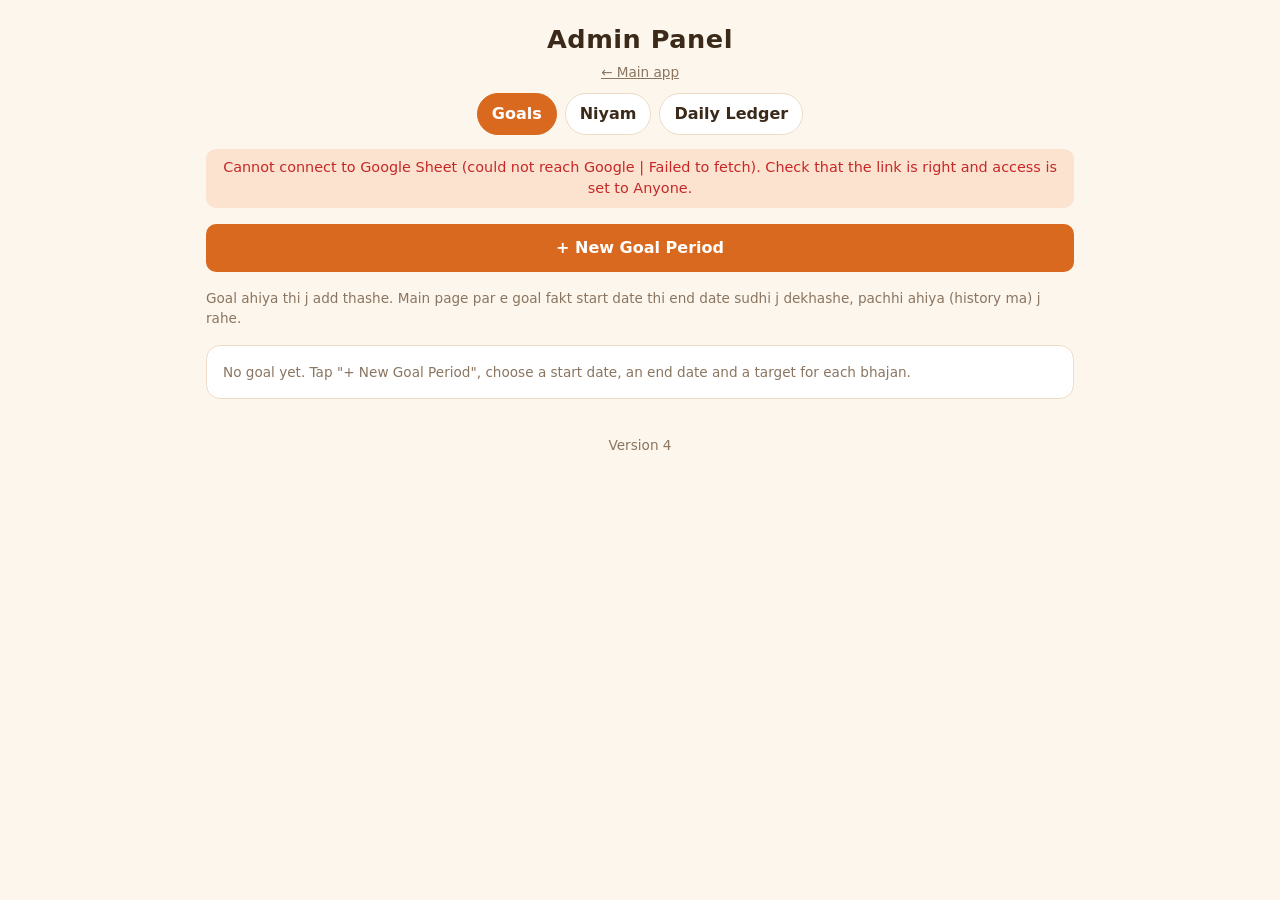
<file: admin.html>
<!DOCTYPE html>
<html lang="en">
<head>
<meta charset="utf-8">
<meta name="viewport" content="width=device-width, initial-scale=1, viewport-fit=cover">
<meta name="robots" content="noindex">
<title>Bhajan Ledger · Admin</title>
<style>
:root{box-sizing:border-box;padding-top:env(safe-area-inset-top,0px);padding-bottom:env(safe-area-inset-bottom,0px);
--bg:#fdf6ec;--card:#fff;--ink:#3b2a1a;--mute:#8a7560;--acc:#d9691e;--acc2:#fbe3cf;--line:#ecdcc8;--ok:#2e7d4f;--err:#c62828}
@media (prefers-color-scheme:dark){:root:not([data-theme="light"]){color-scheme:dark;--bg:#1b1510;--card:#261e17;--ink:#f3e8da;--mute:#b3a08a;--acc:#f08a3c;--acc2:#3a2a1c;--line:#3a2e22;--ok:#6fcf97;--err:#ff8a80}}
:root[data-theme="dark"]{color-scheme:dark;--bg:#1b1510;--card:#261e17;--ink:#f3e8da;--mute:#b3a08a;--acc:#f08a3c;--acc2:#3a2a1c;--line:#3a2e22;--ok:#6fcf97;--err:#ff8a80}
html{scroll-padding-top:env(safe-area-inset-top,0px)}
*,*::before,*::after{box-sizing:inherit}
[hidden]{display:none!important}
body{margin:0;background:var(--bg);color:var(--ink);font-family:system-ui,-apple-system,"Segoe UI",sans-serif;line-height:1.5}
.wrap{max-width:900px;margin:0 auto;padding:16px}
h1{margin:4px 0;font-size:1.6rem;text-align:center;letter-spacing:.5px}
h2{margin:0 0 10px;font-size:1.1rem;color:var(--acc)}
.tabs{display:flex;gap:8px;justify-content:center;margin:10px 0 14px}
.tab{padding:8px 14px;border-radius:99px;border:1px solid var(--line);background:var(--card);color:var(--ink);font:inherit;font-weight:600;cursor:pointer}
.tab.on{background:var(--acc);border-color:var(--acc);color:#fff}
.conn{text-align:center;font-size:.9rem;padding:8px 12px;border-radius:10px;background:var(--acc2);color:var(--ink);margin-bottom:16px}
.conn.ok{color:var(--ok)}.conn.err{color:var(--err)}
.cols{display:grid;gap:16px;grid-template-columns:minmax(0,1fr)}
@media(min-width:760px){.cols{grid-template-columns:minmax(0,3fr) minmax(0,2fr);align-items:start}.full{grid-column:1/-1}}
.stack{display:grid;gap:16px;grid-template-columns:minmax(0,1fr)}
.card{background:var(--card);border:1px solid var(--line);border-radius:14px;padding:16px}
label{display:block;font-size:.85rem;color:var(--mute);margin:10px 0 4px}
input{width:100%;padding:11px;font:inherit;color:var(--ink);background:var(--bg);border:1px solid var(--line);border-radius:10px}
.btn{width:100%;margin-top:14px;padding:12px;border:0;border-radius:10px;background:var(--acc);color:#fff;font:inherit;font-weight:600;cursor:pointer}
.btn.sm{width:auto;margin:0;padding:8px 12px}
.btn.ghost{background:var(--acc2);color:var(--ink)}
.row{display:flex;align-items:center;gap:8px;padding:10px 0;border-bottom:1px solid var(--line)}
.row:last-child{border:0}
.row .n{flex:1}.row .num{font-size:1.4rem;font-weight:700;color:var(--ok);min-width:2ch;text-align:right}
.row input{width:80px;padding:8px}
.hist{max-height:260px;overflow-y:auto}
.h{display:flex;justify-content:space-between;gap:8px;font-size:.9rem;padding:6px 0;border-bottom:1px dashed var(--line)}
.h button{border:0;background:none;color:var(--mute);cursor:pointer;font-size:1rem}
.mute{color:var(--mute);font-size:.85rem}
.msg{text-align:center;color:var(--mute);padding:20px}
.mon{display:flex;justify-content:space-between;align-items:center;margin-top:6px}
.mon b{font-size:1rem}
table{width:100%;border-collapse:collapse;font-size:.9rem}th,td{text-align:left;padding:6px 8px;border-bottom:1px solid var(--line)}th{color:var(--mute);font-weight:600}
.tw{overflow:auto;max-height:320px}.bar{display:flex;gap:8px;flex-wrap:wrap;margin-bottom:10px}
.gh{display:flex;justify-content:space-between;gap:8px;align-items:flex-start}
.gh h3{margin:0;font-size:1.1rem}
.gh button{border:0;background:none;color:var(--mute);cursor:pointer;font-size:1.1rem}
.gk{margin-top:10px;font-size:.9rem;display:flex;justify-content:space-between;gap:8px}
.pb{height:8px;border-radius:99px;background:var(--line);overflow:hidden;margin:4px 0}
.pb>i{display:block;height:100%;background:var(--acc);border-radius:99px}
.pb.done>i{background:var(--ok)}
.congrats{background:var(--ok);color:#fff;border-radius:10px;padding:10px;text-align:center;font-weight:600;margin-top:12px}
.ended{background:var(--acc2);border-radius:10px;padding:8px;text-align:center;margin-top:12px;font-size:.9rem}
.gf{margin-top:14px;padding-top:6px;border-top:1px solid var(--line)}
.gf h4{margin:8px 0 0;font-size:.95rem;color:var(--acc)}
details{margin-top:12px;font-size:.9rem}summary{cursor:pointer;color:var(--mute)}
.addrow,.fld{display:flex;gap:8px;margin-top:6px}.addrow input,.fld input{flex:1;min-width:0}
select{padding:11px;font:inherit;color:var(--ink);background:var(--bg);border:1px solid var(--line);border-radius:10px}
textarea{width:100%;padding:11px;font:inherit;color:var(--ink);background:var(--bg);border:1px solid var(--line);border-radius:10px;resize:vertical;min-height:110px}
.ndate{display:flex;align-items:center;gap:8px}.ndate .mid{flex:1;text-align:center;cursor:pointer}.ndate .mid b{display:block;font-size:1.05rem}.ndate .mid small{color:var(--mute)}
.arrow{width:42px;height:42px;border-radius:50%;background:var(--acc2);color:var(--ink);border:0;font-size:1.3rem;cursor:pointer}.arrow:disabled{opacity:.35}
.npb{height:10px;border-radius:99px;background:var(--line);overflow:hidden;margin-top:12px}.npb>i{display:block;height:100%;width:0;border-radius:99px;background:linear-gradient(90deg,var(--acc),#f59e0b);transition:width .6s cubic-bezier(.2,.9,.3,1)}.npb>i.full{background:linear-gradient(90deg,#16a34a,#4ade80)}
.nmeta{display:flex;justify-content:space-between;color:var(--mute);font-size:.85rem;margin-top:6px}
.nc h2{margin:0 0 2px}.nc .hint{color:var(--mute);font-size:.85rem;margin:0 0 12px}
.nc .num{display:inline-grid;place-items:center;width:26px;height:26px;border-radius:50%;background:var(--acc);color:#fff;font-size:.8rem;margin-right:8px}
.prow{display:flex;align-items:center;gap:12px;padding:10px 0;border-bottom:1px solid var(--line)}.prow:last-child{border:0}
.pn{width:34px;height:34px;border-radius:50%;background:linear-gradient(135deg,var(--acc),#f59e0b);color:#fff;display:grid;place-items:center;font-weight:800;flex:none}
.pname{flex:1;min-width:0;font-weight:600}
.stars{display:flex;gap:2px}.star{border:0;background:none;font-size:1.75rem;line-height:1;color:var(--line);cursor:pointer;padding:0 2px;transition:transform .15s,color .2s}
.star.on{color:#f59e0b;text-shadow:0 0 10px rgba(245,158,11,.45)}.star:active{transform:scale(1.35)}
.sgrid{display:grid;grid-template-columns:repeat(auto-fill,minmax(88px,1fr));gap:10px}
.sant{display:flex;flex-direction:column;align-items:center;gap:6px;padding:10px 4px 8px;border-radius:16px;border:2px solid transparent;background:var(--bg);cursor:pointer;color:var(--ink);font:inherit;transition:transform .15s,border-color .2s,background .2s}
.sant:hover{transform:translateY(-2px)}.sant:active{transform:scale(.95)}
.sav{position:relative;width:62px;height:62px;border-radius:50%;overflow:hidden;display:grid;place-items:center;font-weight:800;color:#fff;font-size:1.4rem;transition:box-shadow .2s}
.sav img{position:absolute;inset:0;width:100%;height:100%;object-fit:cover}
.sant small{font-weight:600;text-align:center;line-height:1.2;font-size:.78rem}
.sant.on{border-color:var(--ok);background:rgba(34,197,94,.12)}.sant.on .sav{box-shadow:0 0 0 3px var(--ok)}
.sant.on::after{content:"\2713";position:absolute;margin-top:-4px;margin-left:46px;width:22px;height:22px;border-radius:50%;background:var(--ok);color:#fff;font-size:.8rem;display:grid;place-items:center;animation:npop .3s}
@keyframes npop{from{transform:scale(0)}}
.sant{position:relative}
.scount{font-weight:700;color:var(--ok);margin:12px 0 4px}
.prs{display:flex;gap:8px;align-items:center;margin-top:8px;font-size:.88rem}.prs span{min-width:84px;font-weight:600}
.yn{display:grid;grid-template-columns:1fr 1fr;gap:10px}
.yn button{padding:14px;border-radius:14px;border:2px solid var(--line);background:var(--bg);color:var(--ink);font:inherit;font-weight:800;cursor:pointer;transition:transform .15s,background .2s}.yn button:active{transform:scale(.95)}
.yn .y.on{background:#16a34a;color:#fff;border-color:transparent}.yn .n.on{background:#ef4444;color:#fff;border-color:transparent}
.kw{display:flex;flex-wrap:wrap;gap:8px;margin-top:12px}
.kw button{padding:7px 14px;border-radius:99px;border:2px solid var(--line);background:var(--bg);color:var(--ink);font:inherit;font-weight:600;cursor:pointer;transition:.2s}.kw button.on{background:var(--acc);color:#fff;border-color:transparent}
.kadd{display:flex;gap:8px;margin-top:10px}.kadd input{flex:1}.kadd button{padding:0 16px;border-radius:10px;border:0;background:var(--acc2);color:var(--ink);font-weight:700;cursor:pointer}
.bigpct{text-align:center;font-size:2.6rem;font-weight:900;font-variant-numeric:tabular-nums;background:linear-gradient(90deg,var(--acc),#f59e0b);-webkit-background-clip:text;background-clip:text;color:transparent}
input[type=range]{width:100%;accent-color:var(--acc);padding:0;border:0;background:none}
.qp{display:flex;gap:8px;justify-content:center;margin-top:8px}.qp button{padding:6px 14px;border-radius:99px;border:0;background:var(--acc2);color:var(--ink);font-weight:700;cursor:pointer}
.nsum{overflow-x:auto}.nsum table{width:100%;border-collapse:collapse;font-size:.85rem;white-space:nowrap}.nsum th,.nsum td{text-align:center;padding:7px 6px;border-bottom:1px solid var(--line)}.nsum th{color:var(--mute);font-weight:600}.nsum td:first-child,.nsum th:first-child{text-align:left}
.nsum tr.row{cursor:pointer}.nsum tr.row:hover{background:var(--acc2)}.nsum .y{color:var(--ok);font-weight:800}.nsum .no{color:var(--err);font-weight:800}
.nsaved{font-size:.85rem;color:var(--mute)}
.sant small{word-break:break-word;hyphens:auto}
.tabs{flex-wrap:wrap}
.atiles{display:grid;grid-template-columns:repeat(auto-fill,minmax(130px,1fr));gap:10px}
.tile{background:var(--bg);border:1px solid var(--line);border-radius:12px;padding:10px 8px;text-align:center}
.tile b{display:block;font-size:1.35rem;color:var(--acc);font-variant-numeric:tabular-nums}.tile span{font-size:.78rem;color:var(--mute)}
.arange{display:flex;gap:8px;flex-wrap:wrap;align-items:center}.arange select,.arange input{width:auto;flex:none}
.adet{white-space:normal;text-align:left;position:sticky;left:0;width:calc(100vw - 80px);max-width:620px;padding:6px 2px}
.adet .al{margin:4px 0;font-size:.88rem}
.adsg{display:flex;flex-wrap:wrap;gap:6px;margin:4px 0 8px}
.chip{display:flex;align-items:center;gap:6px;background:var(--acc2);border-radius:99px;padding:3px 10px 3px 3px;font-size:.8rem}
.chip img{width:28px;height:28px;border-radius:50%;object-fit:cover}
.adsukh{white-space:pre-wrap;background:var(--bg);border:1px solid var(--line);border-radius:10px;padding:8px;margin-top:4px}
.ssrow{display:flex;gap:12px;align-items:flex-start;padding:10px 0;border-bottom:1px solid var(--line)}.ssrow:last-child{border:0}
.ssrow img,.ssrow .ph{width:48px;height:48px;border-radius:50%;object-fit:cover;flex:none;background:var(--acc2)}
.ssrow .cn{margin-left:auto;font-weight:800;color:var(--ok);white-space:nowrap}
.nsum tr.dtl:hover{background:none}.nsum tr.dtl td{text-align:left;white-space:normal}
.nsum td.fx{font-size:.8rem}
.nsum tr.row{display:table-row;padding:0;gap:0}.nsum tr.row:last-child{border:0}
.y{color:var(--ok);font-weight:800}.no{color:var(--err);font-weight:800}
.nsum td.nomiss{text-align:left;color:var(--err);font-weight:600}
a.back{display:block;text-align:center;color:var(--mute);font-size:.85rem;margin-top:2px}
.qh{margin-top:10px}
.hfld{display:flex;gap:8px;align-items:center;justify-content:center}.hfld input{width:120px;text-align:center;font-size:1.3rem;font-weight:800}
.gtitle{margin:0 0 10px;font-size:1.1rem;color:var(--acc)}

</style>
</head>
<body>
<div class="wrap">
<h1>Admin Panel</h1>
<a class="back" href="index.html">&larr; Main app</a>
<nav class="tabs">
  <button class="tab on" id="tab-agoals">Goals</button>
  <button class="tab" id="tab-aniyam">Niyam</button>
  <button class="tab" id="tab-aledger">Daily Ledger</button>
</nav>
<div class="conn" id="conn">Connecting…</div>
<div class="conn err" id="nwarn" hidden>The Niyam data cannot be saved or read yet because your Google Apps Script is the old version.</div>

<div id="v-agoals">
<div class="stack">
  <button class="btn" id="newgoal" style="margin-top:0">+ New Goal Period</button>
  <p class="mute" style="margin:0">Goal ahiya thi j add thashe. Main page par e goal fakt start date thi end date sudhi j dekhashe, pachhi ahiya (history ma) j rahe.</p>
  <div class="conn err" id="gwarn" hidden style="margin:0">Goals cannot be saved yet because your Google Apps Script is still the old version. Open Apps Script, paste the new Code.gs, then Deploy &gt; Manage deployments &gt; pencil &gt; Version: New version &gt; Deploy.</div>
  <div class="conn ok" id="gmsg" hidden style="margin:0"></div>
  <section class="card" id="gform" hidden>
    <h2>New Goal Period</h2>
    <label for="gname">Name (optional)</label>
    <input id="gname" placeholder="e.g. Kartik month goal">
    <label for="gstart">Start date</label>
    <input id="gstart" type="date">
    <label for="gend">End date</label>
    <input id="gend" type="date">
    <label style="margin-top:14px">Target for this period (leave empty to skip an item)</label>
    <div id="gt"></div>
    <label style="margin-top:14px">Add another bhajan type, and choose how it is counted</label>
    <div class="addrow"><input id="gnewtype" placeholder="e.g. Ram Naam Jap"><select id="gnewunit"><option value="count">Number</option><option value="min">Minutes</option><option value="hr">Hours</option></select><button class="btn sm ghost" id="addtype">Add</button></div>
    <button class="btn" id="gsave">Start Goal</button>
    <p id="gerr" style="color:var(--err);margin:8px 0 0;font-size:.9rem"></p>
  </section>
  <div class="stack" id="goals"></div>
</div>
</div>

<div id="v-arange" hidden>
  <section class="card" style="margin-bottom:16px">
    <div class="arange">
      <select id="arange"><option value="7">Last 7 days</option><option value="30" selected>Last 30 days</option><option value="month">This month</option><option value="all">All time</option><option value="custom">Custom…</option></select>
      <input id="afrom" type="date" hidden><input id="ato" type="date" hidden>
    </div>
    <p class="mute" id="alabel" style="margin:8px 0 0"></p>
  </section>
</div>

<div id="v-aniyam" hidden>
<div class="stack">
  <section class="card"><h2>Niyam · Saransh</h2><div class="atiles" id="antiles"></div></section>
  <section class="card"><h2>Baki rahela niyam</h2><p class="hint mute" style="margin:0 0 8px">Aa samay ma kayu niyam ketla divas bharyu nathi (khali divas pan ganya che).</p><div id="amiss"></div></section>
  <section class="card"><h2>Niyam · Divas pramane</h2>
    <div class="bar"><button class="btn sm ghost" id="adlnyam">Download Niyam CSV</button></div>
    <p class="hint mute" style="margin:0 0 8px">Koi pan divas par dabavo to e divas nu aakhu vigat khulse.</p>
    <div class="nsum" id="antable"></div></section>
  <section class="card"><h2>Santo na darshan ane prasadi</h2><div id="asanto"></div></section>
</div>
</div>

<div id="v-aledger" hidden>
<div class="stack">
  <section class="card"><h2>Daily Ledger · Saransh</h2><div class="nsum" id="altot"></div></section>
  <section class="card"><h2>Daily Ledger · Divas pramane</h2><div class="nsum" id="alday"></div></section>
  <section class="card"><h2>Daily Ledger · Badhi entries</h2>
    <div class="bar"><button class="btn sm ghost" id="adlled">Download Ledger CSV</button></div>
    <div class="tw"><table><thead><tr><th>Date</th><th>Item</th><th>Type</th><th>Count</th></tr></thead><tbody id="altb"></tbody></table></div></section>
</div>
</div>
</div>

<p class="mute" id="ver" style="text-align:center;margin:20px 0 30px">Version 4</p>
<script>
const PHOTOS={"parshad_01.jpg": "[data-uri]", "parshad_02.jpg": "[data-uri]", "parshad_03.jpg": "[data-uri]", "parshad_04.jpg": "[data-uri]", "parshad_05.jpg": "[data-uri]", "parshad_06.jpg": "[data-uri]", "parshad_07.jpg": "[data-uri]", "parshad_08.jpg": "[data-uri]", "parshad_09.jpg": "[data-uri]", "sant_01_guruji.jpg": "[data-uri]", "sant_02.jpg": "[data-uri]", "sant_03.jpg": "[data-uri]", "sant_04.jpg": "[data-uri]", "sant_05.jpg": "[data-uri]", "sant_06.jpg": "[data-uri]", "sant_07.jpg": "[data-uri]", "sant_08.jpg": "[data-uri]", "sant_09.jpg": "[data-uri]", "sant_10.jpg": "[data-uri]", "sant_11.jpg": "[data-uri]", "sant_12.jpg": "[data-uri]", "sant_13.jpg": "[data-uri]", "sant_14.jpg": "[data-uri]", "sant_15.jpg": "[data-uri]", "sant_16.jpg": "[data-uri]", "sant_17.jpg": "[data-uri]", "sant_18.jpg": "[data-uri]", "sant_19.jpg": "[data-uri]", "sant_20.jpg": "[data-uri]", "sant_21.jpg": "[data-uri]", "sant_22.jpg": "[data-uri]", "sant_23.jpg": "[data-uri]", "sant_24.jpg": "[data-uri]", "sant_25.jpg": "[data-uri]", "sant_26.jpg": "[data-uri]", "sant_27.jpg": "[data-uri]", "sant_28.jpg": "[data-uri]", "sant_29.jpg": "[data-uri]", "sant_30.jpg": "[data-uri]", "sant_31.jpg": "[data-uri]", "sant_32.jpg": "[data-uri]", "sant_33.jpg": "[data-uri]", "sant_34.jpg": "[data-uri]", "sant_35.jpg": "[data-uri]", "sant_36.jpg": "[data-uri]", "sant_37.jpg": "[data-uri]", "sant_38.jpg": "[data-uri]", "sant_39.jpg": "[data-uri]", "sant_40.jpg": "[data-uri]", "sant_41.jpg": "[data-uri]", "sant_42.jpg": "[data-uri]", "sant_43.jpg": "[data-uri]", "sant_44.jpg": "[data-uri]", "sant_45.jpg": "[data-uri]", "sant_46.jpg": "[data-uri]", "sant_47.jpg": "[data-uri]", "sant_48.jpg": "[data-uri]", "sant_49.jpg": "[data-uri]", "sant_50.jpg": "[data-uri]", "sant_51.jpg": "[data-uri]", "sant_52.jpg": "[data-uri]"};
// Your Google Apps Script web app link (all data is stored in the linked Google Sheet)
const SHEET_URL="https://script.google.com/macros/s/AKfycbxGHyTeWsDm6IsjvlLl-dOLtMyIFVCDgIXQmKT88SUMoAY41r66yjQU0QlAvAxt0LQUYg/exec";

const DEFAULT_KINDS=["Dandvat","Parikrama","Smaran Dhun","Kirtan"];
const LEGACY={"દંડવત":"Dandvat","પરિક્રમા":"Parikrama","સ્મરણ ધૂન":"Smaran Dhun","કીર્તન":"Kirtan"};
const COLL_SHEET={log:"Data",goals:"Goals",glog:"GoalLog",niyam:"Niyam"};
const HARI_TAG="@hari=";   // minutes of "Hari sathe vato" are kept inside the existing "words" column, so Code.gs needs no change
const NIYAM_FIELDS=["date","persons","santo","mahima","words","arpan","thanks","thanksTo","tratak","dhyan","smaran","sukh","updatedAt"];
let db=null,rows=[],goals=[],glog=[];
const $=id=>document.getElementById(id);
const iso=d=>d.getFullYear()+"-"+String(d.getMonth()+1).padStart(2,"0")+"-"+String(d.getDate()).padStart(2,"0");
const today=()=>iso(new Date());
const unit=k=>k==="Smaran Dhun"?" min":"";
const kindLabel=k=>k==="Smaran Dhun"?"Smaran Dhun (minutes)":k;
const say=(t,c)=>{const e=$("conn");if(!e)return;e.textContent=t;e.className="conn "+(c||"")};
const show=id=>{const e=$(id);if(e)e.hidden=false};
const sleep=ms=>new Promise(r=>setTimeout(r,ms));
const rid=()=>Date.now()+"-"+Math.random().toString(36).slice(2,8);
const clean=s=>String(s).replace(/[;=,|]/g," ").replace(/\s+/g," ").trim();
const UN={count:{suf:"",ph:"Count",tph:"Total count",lab:""},min:{suf:" min",ph:"Minutes",tph:"Total minutes",lab:" (minutes)"},hr:{suf:" hr",ph:"Hours",tph:"Total hours",lab:" (hours)"}};
const r2=n=>Math.round(n*100)/100;
const num=(v,u)=>{const n=u==="hr"?parseFloat(v):parseInt(v,10);return isFinite(n)?r2(n):NaN};function kinds(){const s=new Set(DEFAULT_KINDS);rows.forEach(r=>s.add(r.kind));return [...s]}

/* ---------- storage: Google Sheet through Apps Script ---------- */
function sheetDb(url){
  let st={log:{},goals:{},glog:{},niyam:{}},pending=[],timer=null,busy=false,fails=0,v2=false,hasN=false,jid=0;const subs=[];
  try{const c=JSON.parse(localStorage.getItem("bhajan_cache3"));if(c&&c.log&&c.goals&&c.glog&&c.niyam)st=c}catch(e){}
  try{pending=JSON.parse(localStorage.getItem("bhajan_pending2"))||[]}catch(e){}
  const savePend=()=>{try{localStorage.setItem("bhajan_pending2",JSON.stringify(pending))}catch(e){}};
  const emit=()=>{try{localStorage.setItem("bhajan_cache3",JSON.stringify(st))}catch(e){}subs.forEach(f=>f(st))};
  const apply=(o,ops)=>{ops.forEach(op=>{if(op.del)delete o[op.c][op.id];else o[op.c][op.id]=op.d});return o};
  function jsonp(params){
    return new Promise((res,rej)=>{
      const name="__bj"+(++jid)+"_"+Date.now();
      const sc=document.createElement("script");
      const cleanup=()=>{clearTimeout(t);delete window[name];sc.remove()};
      const t=setTimeout(()=>{cleanup();rej(new Error("no reply from Google; check the link and that access is Anyone"))},20000);
      window[name]=d=>{cleanup();res(d)};
      sc.onerror=()=>{cleanup();rej(new Error("could not reach Google"))};
      const q=Object.keys(params).map(k=>k+"="+encodeURIComponent(params[k])).join("&");
      sc.src=url+"?"+(q?q+"&":"")+"callback="+name+"&t="+Date.now();
      document.head.appendChild(sc);
    });
  }
  async function viaFetch(params){
    const q=Object.keys(params).map(k=>k+"="+encodeURIComponent(params[k])).join("&");
    const r=await fetch(url+"?"+q+"&t="+Date.now());
    if(!r.ok)throw new Error("HTTP "+r.status);
    return await r.json();
  }
  async function call(params){
    try{return await jsonp(params)}
    catch(e1){
      try{return await viaFetch(params)}
      catch(e2){throw new Error(e1.message+" | "+e2.message)}
    }
  }
  async function pull(){
    const j=await call({all:1});
    if(j.error)throw new Error(j.error);
    v2=j.v===2;hasN=Array.isArray(j.niyam);
    const o={log:{},goals:{},glog:{},niyam:{}};
    (j.rows||[]).forEach(x=>{o.log[x.id]={type:x.type,kind:x.kind,count:x.count,date:x.date,createdAt:x.createdAt}});
    (j.goals||[]).forEach(x=>{o.goals[x.id]={name:x.name,start:x.start,end:x.end,targets:x.targets,createdAt:x.createdAt}});
    (j.goalLog||[]).forEach(x=>{o.glog[x.id]={goalId:x.goalId,date:x.date,kind:x.kind,count:x.count,createdAt:x.createdAt}});
    (j.niyam||[]).forEach(x=>{const d={};NIYAM_FIELDS.forEach(k=>d[k]=x[k]);o.niyam[x.id]=d});
    return o;
  }
  function formPost(body){
    const n="f"+Date.now(),fr=document.createElement("iframe"),f=document.createElement("form"),ta=document.createElement("textarea");
    fr.name=n;fr.style.display="none";f.method="POST";f.action=url;f.target=n;f.style.display="none";ta.name="p";ta.value=body;f.appendChild(ta);
    document.body.append(fr,f);f.submit();setTimeout(()=>{fr.remove();f.remove()},30000);
  }
  async function post(wire){
    const body=JSON.stringify({ops:wire});
    try{await fetch(url,{method:"POST",mode:"no-cors",headers:{"Content-Type":"text/plain;charset=utf-8"},body})}
    catch(e){formPost(body)}
  }
  const sameN=(a,b)=>NIYAM_FIELDS.every(k=>String(a[k]==null?"":a[k])===String(b[k]==null?"":b[k]));
  async function flush(){
    if(busy||!pending.length)return;
    busy=true;say("Saving…");
    const ops=pending.slice();
    try{
      const wire=ops.map(op=>op.del?{s:COLL_SHEET[op.c],id:op.id,del:1}:{s:COLL_SHEET[op.c],id:op.id,d:op.d});
      const big=encodeURIComponent(JSON.stringify(wire)).length>1700;
      if(big&&fails<2)await post(wire);
      else{
        const chunks=[];let cur=[];
        wire.forEach(op=>{const t=[...cur,op];if(cur.length&&encodeURIComponent(JSON.stringify(t)).length>1700){chunks.push(cur);cur=[op]}else cur=t});
        if(cur.length)chunks.push(cur);
        for(const c of chunks){const j=await call({ops:JSON.stringify(c)});if(!j.ok)throw new Error(j.error||"Sheet error")}
      }
      const last={};ops.forEach(op=>last[op.c+"/"+op.id]=op);
      let o=null,ok=false;
      for(let t=0;t<5&&!ok;t++){
        await sleep(800);
        o=await pull();
        ok=Object.values(last).every(op=>op.del?!o[op.c][op.id]:(op.c==="niyam"?(o.niyam[op.id]&&sameN(o.niyam[op.id],op.d)):!!o[op.c][op.id]));
      }
      if(!ok)throw new Error("the Sheet did not receive the data");
      pending=pending.slice(ops.length);savePend();
      st=apply(o,pending);emit();fails=0;busy=false;
      say("Saved to Google Sheet ✓","ok");
      if(pending.length)sched();
    }catch(e){
      busy=false;fails++;
      say("Not saved yet: "+e.message+". Retrying…","err");
      if(fails<=5)setTimeout(flush,4000*fails);
    }
  }
  const sched=()=>{clearTimeout(timer);timer=setTimeout(flush,700)};
  const guard=c=>{
    if(c==="niyam"){if(!hasN){show("nwarn");return false}return true}
    if(c!=="log"&&!v2){show("gwarn");return false}
    return true;
  };
  return {
    subscribe:f=>{subs.push(f);f(st)},
    set:(c,id,d)=>{if(!guard(c))return false;st[c][id]=d;pending.push({c,id,d});savePend();emit();sched();return true},
    del:(c,id)=>{if(!guard(c))return false;delete st[c][id];pending.push({c,id,del:1});savePend();emit();sched();return true},
    load:async()=>{const o=await pull();if(!busy){st=apply(o,pending);emit()}},
    flush:()=>{fails=0;return flush()},
    start:()=>{if(pending.length)sched()},
    pendingCount:()=>pending.length,
    isV2:()=>v2,
    isN:()=>hasN
  };
}

/* ---------- parse sheet data ---------- */
function parseState(st){
  rows=Object.keys(st.log).map(id=>({id,...st.log[id],kind:LEGACY[st.log[id].kind]||st.log[id].kind})).filter(r=>r.type==="entry"||r.type==="arpan");
  goals=Object.keys(st.goals).map(id=>{
    const d=st.goals[id],g={id,name:d.name||"",start:d.start,end:d.end,targets:{},units:{}};
    String(d.targets||"").split(";").forEach(p=>{
      const i=p.indexOf("=");if(i<1)return;
      const k=p.slice(0,i).trim(),rest=p.slice(i+1).split("|"),uu=(rest[1]||"").trim();
      const u=UN[uu]?uu:(k==="Smaran Dhun"?"min":"count"),n=num(rest[0],u);
      if(n>0){g.targets[k]=n;g.units[k]=u}
    });
    return g.start&&g.end&&Object.keys(g.targets).length?g:null;
  }).filter(Boolean);
  glog=Object.keys(st.glog).map(id=>({id,...st.glog[id]}));
}

/* ---------- goals ---------- */
const dd=(a,b)=>Math.round((Date.parse(b)-Date.parse(a))/864e5);
const gKinds=g=>Object.keys(g.targets);
const gu=(g,k)=>UN[g.units[k]||"count"];
const prog=(g,k)=>r2(glog.filter(x=>x.goalId===g.id&&x.kind===k).reduce((a,x)=>a+x.count,0));
const perDay=(rem,left,u)=>{const q=u==="hr"?4:1;return Math.ceil(rem/Math.max(left,1)*q)/q};
const isDone=g=>gKinds(g).every(k=>prog(g,k)>=g.targets[k]);
const clamp=g=>{const t=today();return t<g.start?g.start:t>g.end?g.end:t};
let gDate={},gOpen=new Set(),gExtra=[];

const isActive=g=>{const t=today();return t>=g.start&&t<=g.end};

function renderGoals(G,list,o){
  const keep={};G.querySelectorAll("input[data-g]").forEach(i=>keep[i.dataset.g+"|"+i.dataset.k]=i.value);
  G.innerHTML="";
  if(!list.length){G.innerHTML='<div class="card"><p class="mute" style="margin:0">'+(o.empty||"No goal yet.")+'</p></div>';return}
  const t=today();
  [...list].sort((a,b)=>b.start.localeCompare(a.start)).forEach(g=>{
    const ks=gKinds(g),done=isDone(g),days=dd(g.start,g.end)+1;
    const left=t>g.end?0:(t<g.start?days:dd(t,g.end)+1);
    const card=document.createElement("section");card.className="card";

    const head=document.createElement("div");head.className="gh";
    const info=document.createElement("div");
    const h=document.createElement("h3");h.textContent=g.name||"Goal";
    const sub=document.createElement("div");sub.className="mute";
    sub.textContent=g.start+" to "+g.end+" · "+(t<g.start?"starts in "+dd(t,g.start)+" days":t>g.end?"period ended":"day "+(dd(g.start,t)+1)+" of "+days+" · "+left+" days left");
    info.append(h,sub);
    const x=document.createElement("button");x.textContent="✕";x.title="Delete goal";
    x.onclick=()=>{if(confirm("Delete this goal and all its entries?")){glog.filter(e=>e.goalId===g.id).forEach(e=>db.del("glog",e.id));db.del("goals",g.id)}};
    head.append(info);if(o.admin)head.append(x);card.appendChild(head);

    let met=0;
    ks.forEach(k=>{
      const tg=g.targets[k],got=prog(g,k),rem=r2(Math.max(0,tg-got)),U=gu(g,k);
      if(rem===0)met++;
      const line=document.createElement("div");line.className="gk";
      const a=document.createElement("span");a.textContent=k;
      const b=document.createElement("b");b.textContent=got+" / "+tg+U.suf;
      line.append(a,b);
      const pb=document.createElement("div");pb.className="pb"+(rem===0?" done":"");
      const bar=document.createElement("i");bar.style.width=Math.min(100,Math.round(got/tg*100))+"%";pb.appendChild(bar);
      const note=document.createElement("div");note.className="mute";
      note.textContent=rem===0?"Target completed":(t>g.end?"Missed by "+rem+U.suf:"Remaining "+rem+U.suf+(t>=g.start?" · about "+perDay(rem,left,g.units[k])+U.suf+" per day":""));
      card.append(line,pb,note);
    });
    if(done){const c=document.createElement("div");c.className="congrats";c.textContent="Congratulations! You completed all your targets.";card.appendChild(c)}
    else if(t>g.end){const c=document.createElement("div");c.className="ended";c.textContent="Period ended. "+met+" of "+ks.length+" targets completed.";card.appendChild(c)}

    const f=document.createElement("div");f.className="gf";
    const fh=document.createElement("h4");fh.textContent="Add entry for this goal";f.appendChild(fh);
    const dl=document.createElement("label");dl.textContent="Date";
    const di=document.createElement("input");di.type="date";di.min=g.start;di.max=g.end;di.value=gDate[g.id]||clamp(g);
    di.onchange=()=>{gDate[g.id]=di.value};
    f.append(dl,di);
    const inputs=[];
    ks.forEach(k=>{
      const l=document.createElement("label");l.textContent=k+gu(g,k).lab;
      const i=document.createElement("input");i.type="number";i.min="0";i.inputMode="decimal";
      i.step=g.units[k]==="hr"?"0.25":"1";i.placeholder=gu(g,k).ph;i.dataset.g=g.id;i.dataset.k=k;i.value=keep[g.id+"|"+k]||"";
      inputs.push(i);f.append(l,i);
    });
    const sb=document.createElement("button");sb.className="btn";sb.textContent="Save Entry";
    sb.onclick=()=>saveGoalEntry(g,di,inputs);
    f.appendChild(sb);if(o.form!==false)card.appendChild(f);

    const mine=glog.filter(e=>e.goalId===g.id).sort((a,b)=>(b.date+(b.createdAt||"")).localeCompare(a.date+(a.createdAt||"")));
    const det=document.createElement("details");det.open=gOpen.has(g.id);
    const sm=document.createElement("summary");sm.textContent="Entries ("+mine.length+")";det.appendChild(sm);
    mine.forEach(e=>{
      const d=document.createElement("div");d.className="h";
      const s=document.createElement("span");s.textContent=e.date+" · "+e.kind+" +"+e.count+gu(g,e.kind).suf;
      const xb=document.createElement("button");xb.textContent="✕";xb.title="Delete";
      xb.onclick=()=>{if(confirm("Delete this entry?"))db.del("glog",e.id)};
      d.append(s,xb);det.appendChild(d);
    });
    det.ontoggle=()=>{if(det.open)gOpen.add(g.id);else gOpen.delete(g.id)};
    card.appendChild(det);
    G.appendChild(card);
  });
}

function saveGoalEntry(g,di,inputs){
  if(!db)return alert("Not connected yet");
  const date=di.value;
  if(!date||date<g.start||date>g.end)return alert("Pick a date between "+g.start+" and "+g.end);
  const items=inputs.map(i=>({k:i.dataset.k,c:num(i.value,g.units[i.dataset.k])})).filter(x=>x.c>0);
  if(!items.length)return alert("Enter a count for at least one item");
  const was=isDone(g);
  inputs.forEach(i=>i.value="");
  for(const x of items){
    if(!db.set("glog","l"+rid(),{goalId:g.id,date,kind:x.k,count:x.c,createdAt:new Date().toISOString()}))return;
  }
  const g2=goals.find(z=>z.id===g.id);
  if(g2&&!was&&isDone(g2))alert("Congratulations! You completed your goal"+(g2.name?" \""+g2.name+"\"":"")+".");
}

/* ---------- niyam shared ---------- */
// ===== You can change these =====
const NIYAM_PERSONS=["","","","",""];                       // names of the 5 mansi (leave "" to show only 1-5)
const SANTO=[{name:"જ્ઞાનજીવનદાસજી (ગુરુજી)",img:"sant_01_guruji.jpg"},{name:"નારાયણમુનિદાસજી",img:"sant_02.jpg"},{name:"ધર્મસ્વરૂપદાસજી",img:"sant_03.jpg"},{name:"નિર્મળદાસજી",img:"sant_04.jpg"},{name:"શ્યામચરણદાસજી",img:"sant_05.jpg"},{name:"ઈશ્વરચરણદાસજી",img:"sant_06.jpg"},{name:"નંદકિશોરદાસજી",img:"sant_07.jpg"},{name:"ઘનશ્યામજીવનદાસજી",img:"sant_08.jpg"},{name:"અક્ષરજીવનદાસજી",img:"sant_09.jpg"},{name:"અચ્યુતદાસજી",img:"sant_10.jpg"},{name:"સરજુદાસજી",img:"sant_11.jpg"},{name:"માધવપ્રિયદાસજી",img:"sant_12.jpg"},{name:"નિરંજનદાસજી",img:"sant_13.jpg"},{name:"વિવેકસ્વરૂપદાસજી",img:"sant_14.jpg"},{name:"કૃષ્ણપ્રિયદાસજી",img:"sant_15.jpg"},{name:"શ્રીરંગદાસજી",img:"sant_16.jpg"},{name:"પવિત્રજીવનદાસજી",img:"sant_17.jpg"},{name:"ત્યાગવલ્લભદાસજી",img:"sant_18.jpg"},{name:"સાધુજીવનદાસજી",img:"sant_19.jpg"},{name:"અખિલજીવનદાસજી",img:"sant_20.jpg"},{name:"ભજનપ્રકાશદાસજી",img:"sant_21.jpg"},{name:"સનાતનદાસજી",img:"sant_22.jpg"},{name:"સંતદાસજી",img:"sant_23.jpg"},{name:"ન્યાલકરણદાસજી",img:"sant_24.jpg"},{name:"વિદેહસ્વરૂપદાસજી",img:"sant_25.jpg"},{name:"મંગળસ્વરૂપદાસજી",img:"sant_26.jpg"},{name:"અચલસ્વરૂપદાસજી",img:"sant_27.jpg"},{name:"પુરાતનદાસજી",img:"sant_28.jpg"},{name:"રામદાસજી",img:"sant_29.jpg"},{name:"ઉત્તમચરણદાસજી",img:"sant_30.jpg"},{name:"શ્રીજીસ્વરૂપદાસજી",img:"sant_31.jpg"},{name:"સાકારસ્વરૂપદાસજી",img:"sant_32.jpg"},{name:"આનંદસ્વરૂપદાસજી",img:"sant_33.jpg"},{name:"સદ્રુચિદાસજી",img:"sant_34.jpg"},{name:"અનુવૃત્તિદાસજી",img:"sant_35.jpg"},{name:"વર્ણિવેષદાસજી",img:"sant_36.jpg"},{name:"અનાદિસ્વરૂપદાસજી",img:"sant_37.jpg"},{name:"કારણસ્વરૂપદાસજી",img:"sant_38.jpg"},{name:"આદર્શજીવનદાસજી",img:"sant_39.jpg"},{name:"સદ્ગુણસ્વરૂપદાસજી",img:"sant_40.jpg"},{name:"પ્રસન્નવદનદાસજી",img:"sant_41.jpg"},{name:"ચિન્મયસ્વરૂપદાસજી",img:"sant_42.jpg"},{name:"પ્રત્યક્ષસ્વરૂપદાસજી",img:"sant_43.jpg"},{name:"પરસ્વરૂપદાસજી",img:"sant_44.jpg"},{name:"સંકીર્તનદાસજી",img:"sant_45.jpg"},{name:"અન્વયસ્વરૂપદાસજી",img:"sant_46.jpg"},{name:"હૃદયપ્રકાશદાસજી",img:"sant_47.jpg"},{name:"ઐશ્વર્યપ્રકાશદાસજી",img:"sant_48.jpg"},{name:"હરિગુણદાસજી",img:"sant_49.jpg"},{name:"આત્મીયસ્વરૂપદાસજી",img:"sant_50.jpg"},{name:"મૂર્તિસ્વરૂપદાસજી",img:"sant_51.jpg"},{name:"સહનપ્રિયદાસજી",img:"sant_52.jpg"},{name:"ચતુરભગત",img:"parshad_01.jpg"},{name:"ગિરીશભગત",img:"parshad_02.jpg"},{name:"જયંતિભગત",img:"parshad_03.jpg"},{name:"ધરમભગત",img:"parshad_04.jpg"},{name:"વિનયભગત",img:"parshad_05.jpg"},{name:"પ્રફુલભગત",img:"parshad_06.jpg"},{name:"ધનશ્યામભગત",img:"parshad_07.jpg"},{name:"ધનજીભગત",img:"parshad_08.jpg"},{name:"રાધેશભગત",img:"parshad_09.jpg"}];   // photos are in the snato/ folder; change a name here if it is wrong
const MAHIMA_WORDS=["Sharir – Shariri","Swami – Sevak","Shesh – Sheshi"];
// ================================
const nh=(t,a,...c)=>{const e=document.createElement(t);if(a)for(const k in a){const v=a[k];if(k==="class")e.className=v;else if(k.startsWith("on"))e[k]=v;else if(k==="style")e.style.cssText=v;else if(v!=null)e.setAttribute(k,v)}c.flat().forEach(x=>{if(x==null||x===false)return;e.append(x.nodeType?x:document.createTextNode(x))});return e};
const NY={map:{},date:today(),cur:null,dirty:false,timer:null,loaded:"",celebrated:false,q:""};
const nyBlank=()=>({persons:[0,0,0,0,0],santo:{},mahima:"",words:[],arpan:"",thanks:"",thanksTo:"",tratak:0,dhyan:0,smaran:"",hari:"",sukh:""});
function nyParse(d){
  const c=nyBlank();if(!d)return c;
  const ps=String(d.persons||"").split(",").map(x=>parseInt(x,10)||0);for(let i=0;i<5;i++)c.persons[i]=Math.max(0,Math.min(5,ps[i]||0));
  try{const o=JSON.parse(d.santo||"{}");if(o&&typeof o==="object"&&!Array.isArray(o))c.santo=o}catch(e){}
  try{const w=JSON.parse(d.words||"[]");if(Array.isArray(w))w.forEach(x=>{x=String(x);if(x.startsWith(HARI_TAG))c.hari=String(Math.max(0,Math.min(1440,parseInt(x.slice(HARI_TAG.length),10)||0)));else c.words.push(x)})}catch(e){}
  c.mahima=d.mahima==="Y"||d.mahima==="N"?d.mahima:"";c.arpan=d.arpan==="Y"||d.arpan==="N"?d.arpan:"";c.thanks=d.thanks==="Y"||d.thanks==="N"?d.thanks:"";
  c.thanksTo=String(d.thanksTo||"");c.tratak=parseInt(d.tratak,10)||0;c.dhyan=parseInt(d.dhyan,10)||0;
  c.smaran=d.smaran===""||d.smaran==null?"":String(Math.max(0,Math.min(100,parseInt(d.smaran,10)||0)));c.sukh=String(d.sukh||"");
  return c;
}
const nyDoc=c=>({date:NY.date,persons:c.persons.join(","),santo:JSON.stringify(c.santo),mahima:c.mahima,words:JSON.stringify(c.hari!==""?[...c.words,HARI_TAG+c.hari]:c.words),arpan:c.arpan,thanks:c.thanks,thanksTo:c.thanksTo,tratak:c.tratak?String(c.tratak):"",dhyan:c.dhyan?String(c.dhyan):"",smaran:String(c.smaran),sukh:c.sukh,updatedAt:Date.now()});
const nyEmpty=c=>JSON.stringify(c)===JSON.stringify(nyBlank());
const nyKey=c=>JSON.stringify(c);
const NY_LABELS=["5 Mansi ★","Santo darshan","Bhagwan no mahima","Arpan","Thank you","Tratak dhyan","Bhagwan nu dhyan","Smaran","Hari sathe vato","Biju sukh"];
function nyDone(c){return [c.persons.every(x=>x>0),Object.keys(c.santo).length>0,c.mahima!=="",c.arpan!=="",c.thanks!=="",c.tratak>0,c.dhyan>0,c.smaran!=="",c.hari!=="",c.sukh.trim()!==""]}

/* photos: looked up next to the page first (flat GitHub upload), then in a snato/ folder */
const IMG_DIRS=["","snato/"];
const IMGST={ok:new Set(),bad:new Set()};
function imgNote(){
  const e=$("nimgnote");if(e)e.textContent=IMGST.bad.size?"Photo nathi malta ("+IMGST.bad.size+"): "+[...IMGST.bad].slice(0,3).join(", ")+" … e file GitHub ma index.html ni baju ma che ke nahi te check karo.":"";
  const v=$("ver");if(v)v.textContent="Version 4 · photos loaded: "+IMGST.ok.size+(IMGST.bad.size?" · missing: "+IMGST.bad.size:"");
}
function santoImg(file){const im=document.createElement("img");im.alt="";im.loading="lazy";let i=0;
  const go=()=>{if(i>=IMG_DIRS.length){IMGST.bad.add(file);imgNote();im.remove();return}im.src=IMG_DIRS[i++]+file+"?v=4"};
  im.onerror=go;im.onload=()=>{IMGST.ok.add(file);IMGST.bad.delete(file);imgNote()};
  if(typeof PHOTOS!=="undefined"&&PHOTOS[file])im.src=PHOTOS[file];else go();return im}

</script>
<script>
let lastSig="";
function adminRender(){
  renderGoals($("goals"),goals,{admin:true,form:false,empty:'No goal yet. Tap "+ New Goal Period", choose a start date, an end date and a target for each bhajan.'});
  renderGoalForm();
  adRender();
}
function onState(st){
  const sig=JSON.stringify(st);
  if(sig===lastSig)return;lastSig=sig;
  NY.map={};Object.keys(st.niyam||{}).forEach(id=>{const d=st.niyam[id];if(d&&d.date)NY.map[d.date]=d});
  parseState(st);
  adminRender();
}

/* ---------- goals: create / manage ---------- */
let gUnits={};
function unitFor(k){
  if(gUnits[k])return gUnits[k];
  const g=[...goals].sort((a,b)=>b.start.localeCompare(a.start)).find(x=>x.units[k]);
  return g?g.units[k]:(k==="Smaran Dhun"?"min":"count");
}
function goalFormKinds(){
  const s=new Set(DEFAULT_KINDS);
  goals.forEach(g=>gKinds(g).forEach(k=>s.add(k)));
  gExtra.forEach(k=>s.add(k));
  return [...s];
}
function renderGoalForm(){
  const T=$("gt");
  const keep={};T.querySelectorAll(".fld").forEach(f=>{const i=f.querySelector("input");keep[i.dataset.k]={v:i.value,u:f.querySelector("select").value}});
  T.innerHTML="";
  goalFormKinds().forEach(k=>{
    const l=document.createElement("label");l.textContent=k;
    const w=document.createElement("div");w.className="fld";
    const i=document.createElement("input");i.type="number";i.min="0";i.inputMode="decimal";i.dataset.k=k;
    const sel=document.createElement("select");
    [["count","Number"],["min","Minutes"],["hr","Hours"]].forEach(([v,t])=>{const o=document.createElement("option");o.value=v;o.textContent=t;sel.appendChild(o)});
    const kp=keep[k];
    sel.value=kp?kp.u:unitFor(k);
    const setPh=()=>{i.placeholder=UN[sel.value].tph;i.step=sel.value==="hr"?"0.25":"1"};
    setPh();sel.onchange=()=>{gUnits[k]=sel.value;setPh()};
    i.value=kp?kp.v:"";
    w.append(i,sel);T.append(l,w);
  });
}
$("newgoal").onclick=()=>{
  const f=$("gform");const open=f.hidden;
  f.hidden=!open;
  $("newgoal").textContent=open?"Close":"+ New Goal Period";
  if(open){
    if(!$("gstart").value)$("gstart").value=today();
    if(!$("gend").value){const d=new Date();d.setDate(d.getDate()+14);$("gend").value=iso(d)}
  }
};
$("addtype").onclick=()=>{
  const n=clean($("gnewtype").value);
  if(!n)return;
  if(!goalFormKinds().some(k=>k.toLowerCase()===n.toLowerCase())){gExtra.push(n);gUnits[n]=$("gnewunit").value}
  $("gnewtype").value="";renderGoalForm();
  const inp=[...$("gt").querySelectorAll("input")].find(i=>i.dataset.k.toLowerCase()===n.toLowerCase());
  if(inp)inp.focus();
};
const gerr=m=>{$("gerr").textContent=m;alert(m)};
$("gsave").onclick=()=>{
  $("gerr").textContent="";
  if(!db)return gerr("Not connected yet");
  const st=$("gstart").value,en=$("gend").value;
  if(!st||!en)return gerr("Select a start date and an end date");
  if(en<st)return gerr("End date must not be before the start date");
  const ts=[...document.querySelectorAll("#gt .fld")].map(f=>{const i=f.querySelector("input"),u=f.querySelector("select").value;return {k:i.dataset.k,u,c:num(i.value,u)}}).filter(x=>x.c>0);
  if(!ts.length)return gerr("Enter a target for at least one item");
  const name=clean($("gname").value);
  const ok=db.set("goals","g"+rid(),{name,start:st,end:en,targets:ts.map(x=>x.k+"="+x.c+"|"+x.u).join("; "),createdAt:new Date().toISOString()});
  if(!ok)return gerr("Goal not created: update the Google Apps Script (Code.gs) and deploy a New version first.");
  $("gname").value="";$("gstart").value="";$("gend").value="";
  document.querySelectorAll("#gt input").forEach(i=>i.value="");
  $("gform").hidden=true;$("newgoal").textContent="+ New Goal Period";
  const m=$("gmsg");m.textContent="Goal created"+(name?": "+name:"")+". It will show on the main page from the start date until the end date.";m.hidden=false;
  setTimeout(()=>{m.hidden=true},9000);
  window.scrollTo({top:0,behavior:"smooth"});
};

/* ---------- admin panel ---------- */
const AD={range:"30",from:"",to:"",open:new Set()};
const adAvg=a=>a.length?a.reduce((x,y)=>x+y,0)/a.length:null;
const adF=v=>v==null?"–":String(Math.round(v*10)/10);
const adYN=v=>v==="Y"?"Ha":v==="N"?"Na":"–";
const adImg=n=>{const s=SANTO.find(x=>x.name===n);return s&&s.img?s.img:""};
function adBounds(){
  const t=today();let f,e=t;
  if(AD.range==="all")f="0000-00-00";
  else if(AD.range==="month")f=t.slice(0,7)+"-01";
  else if(AD.range==="custom"){f=AD.from||"0000-00-00";e=AD.to||t}
  else{const d=new Date();d.setDate(d.getDate()-(parseInt(AD.range,10)-1));f=iso(d)}
  return [f,e];
}
function adDetail(c){
  const w=nh("div",{class:"adet"});
  const ln=(t,v)=>nh("div",{class:"al"},nh("b",null,t+": "),v);
  const dn=nyDone(c),mi=NY_LABELS.filter((l,i)=>!dn[i]);
  w.append(nh("div",{class:"al"},mi.length?nh("span",{class:"no"},"Baki / nathi thayu: "+mi.join(", ")):nh("span",{class:"y"},"Badha niyam puru ✓")));
  const um=c.persons.map((v,i)=>v?0:i+1).filter(Boolean);
  if(um.length&&um.length<5)w.append(nh("div",{class:"al"},nh("span",{class:"no"},"Rating baki: Mansi "+um.join(", "))));
  w.append(ln("5 Mansi",c.persons.map((v,i)=>(NIYAM_PERSONS[i]||("Mansi "+(i+1)))+" "+(v?v+"★":"–")).join(" · ")));
  const sn=Object.keys(c.santo);
  w.append(ln("Santo na darshan",sn.length?sn.length+" santo":"–"));
  if(sn.length){const g=nh("div",{class:"adsg"});sn.forEach(n=>{const im=adImg(n),p=c.santo[n];g.append(nh("div",{class:"chip"},im?santoImg(im):null,nh("span",null,n+(p?" – "+p:""))))});w.append(g)}
  w.append(ln("Bhagwan no mahima",adYN(c.mahima)+(c.mahima==="Y"&&c.words.length?" · "+c.words.join(", "):"")));
  w.append(ln("Arpan",adYN(c.arpan)));
  w.append(ln("Thank you",adYN(c.thanks)+(c.thanks==="Y"&&c.thanksTo?" · "+c.thanksTo:"")));
  w.append(ln("Tratak dhyan",c.tratak?c.tratak+"★":"–"));
  w.append(ln("Bhagwan nu dhyan",c.dhyan?c.dhyan+"★":"–"));
  w.append(ln("Smaran",c.smaran===""?"–":c.smaran+"%"));
  w.append(ln("Hari sathe vato",c.hari===""?"–":c.hari+" min"));
  w.append(nh("div",{class:"al"},nh("b",null,"Biju sukh:")));
  w.append(nh("div",{class:"adsukh"},c.sukh.trim()||"–"));
  return w;
}
const adCsv=(head,list)=>"﻿"+[head,...list].map(r=>r.map(v=>'"'+String(v==null?"":v).replace(/"/g,'""')+'"').join(",")).join("\r\n");
function adSave(name,text){
  const a=document.createElement("a");a.href=URL.createObjectURL(new Blob([text],{type:"text/csv;charset=utf-8"}));a.download=name;
  document.body.appendChild(a);a.click();a.remove();
}
function adNiyamDays(){
  const [f,e]=adBounds();
  return Object.keys(NY.map).filter(d=>d>=f&&d<=e).sort().reverse().map(d=>({d,c:nyParse(NY.map[d])})).filter(x=>!nyEmpty(x.c));
}
function adLedgerRows(){const [f,e]=adBounds();return rows.filter(r=>r.date&&r.date>=f&&r.date<=e)}
function adRender(){
  const [f,e]=adBounds();
  $("alabel").textContent=AD.range==="all"?"All time":f.replace("0000-00-00","…")+" to "+e;

  /* --- niyam summary --- */
  const days=adNiyamDays();
  /* days in the range where nothing was filled at all */
  const have=new Set(days.map(x=>x.d)),keys=Object.keys(NY.map).sort(),first=keys[0],missing=[];
  if(first){const lo=f>first?f:first,hi=e<today()?e:today();for(let d=new Date(lo+"T00:00:00");iso(d)<=hi;d.setDate(d.getDate()+1)){const k=iso(d);if(!have.has(k))missing.push(k)}}
  const all=[...days.map(x=>({d:x.d,c:x.c})),...missing.map(d=>({d,c:null}))].sort((a,b)=>b.d.localeCompare(a.d));
  /* which niyam were left unfilled, and on how many days */
  const miss=NY_LABELS.map(()=>0);
  days.forEach(x=>nyDone(x.c).forEach((ok,i)=>{if(!ok)miss[i]++}));
  missing.forEach(()=>miss.forEach((_,i)=>miss[i]++));
  const MS=$("amiss");MS.innerHTML="";
  const total=days.length+missing.length;
  if(!total)MS.innerHTML='<div class="msg">Aa samay ma koi divas nathi</div>';
  NY_LABELS.map((l,i)=>[l,miss[i]]).sort((a,b)=>b[1]-a[1]).forEach(([l,n])=>{if(total)MS.append(nh("div",{class:"row"},nh("span",{class:"n"},l),nh("span",{class:n?"no":"y"},n?n+" / "+total+" divas baki":"Badha divas puru ✓")))});
  const cnt=(k,v)=>days.filter(x=>x.c[k]===v).length;
  const rated=[];days.forEach(x=>x.c.persons.forEach(p=>{if(p>0)rated.push(p)}));
  const yn=k=>"Ha "+cnt(k,"Y")+" · Na "+cnt(k,"N");
  const tiles=[
    ["Divas lakhya",days.length],
    ["Badha niyam puru divas",days.filter(x=>nyDone(x.c).every(Boolean)).length],
    ["Khali divas (kai nathi bharyu)",missing.length],
    ["Sarerash niyam puru",adF(adAvg(days.map(x=>nyDone(x.c).filter(Boolean).length)))+" / "+NY_LABELS.length],
    ["Mansi ★ (sarerash)",adF(adAvg(rated))],
    ["Santo darshan (kul)",days.reduce((a,x)=>a+Object.keys(x.c.santo).length,0)],
    ["Bhagwan no mahima",yn("mahima")],
    ["Arpan",yn("arpan")],
    ["Thank you",yn("thanks")],
    ["Tratak ★ (sarerash)",adF(adAvg(days.map(x=>x.c.tratak).filter(Boolean)))],
    ["Dhyan ★ (sarerash)",adF(adAvg(days.map(x=>x.c.dhyan).filter(Boolean)))],
    ["Smaran % (sarerash)",adF(adAvg(days.map(x=>x.c.smaran).filter(v=>v!=="").map(Number)))],
    ["Hari sathe vato (sarerash min)",adF(adAvg(days.map(x=>x.c.hari).filter(v=>v!=="").map(Number)))],
    ["Hari sathe vato (kul min)",days.reduce((a,x)=>a+(Number(x.c.hari)||0),0)]
  ];
  const T=$("antiles");T.innerHTML="";
  tiles.forEach(([l,v])=>T.append(nh("div",{class:"tile"},nh("b",null,String(v)),nh("span",null,l))));

  /* --- niyam day table --- */
  const NT=$("antable");NT.innerHTML="";
  if(!all.length)NT.innerHTML='<div class="msg">Aa samay ma koi niyam nathi lakhyu</div>';
  else{
    const body=[];
    all.forEach(({d,c})=>{
      if(!c){const dm=new Date(d+"T00:00:00");body.push(nh("tr",null,nh("td",null,dm.toLocaleDateString("en-US",{weekday:"short",day:"numeric",month:"short",year:"numeric"})),nh("td",{colspan:"10",class:"nomiss"},"Aa divas kai nathi bharyu")));return}
      const r=c.persons.filter(x=>x>0),n=nyDone(c).filter(Boolean).length,open=AD.open.has(d);
      const dt=new Date(d+"T00:00:00");
      const tr=nh("tr",{class:"row",onclick:()=>{if(AD.open.has(d))AD.open.delete(d);else AD.open.add(d);adRender()}},
        nh("td",null,(open?"▾ ":"▸ ")+dt.toLocaleDateString("en-US",{weekday:"short",day:"numeric",month:"short",year:"numeric"})),
        nh("td",{class:n===nyDone(c).length?"y":"no"},n+" / "+nyDone(c).length),
        nh("td",null,r.length?(r.reduce((a,b)=>a+b,0)/r.length).toFixed(1):"–"),
        nh("td",null,String(Object.keys(c.santo).length||"–")),
        nh("td",null,yn2(c.mahima)),nh("td",null,yn2(c.arpan)),nh("td",null,yn2(c.thanks)),
        nh("td",null,c.tratak||"–"),nh("td",null,c.dhyan||"–"),nh("td",null,c.smaran===""?"–":c.smaran+"%"),nh("td",null,c.hari===""?"–":c.hari+" min"));
      body.push(tr);
      if(open)body.push(nh("tr",{class:"dtl"},nh("td",{colspan:"11"},adDetail(c))));
    });
    NT.append(nh("table",null,nh("thead",null,nh("tr",null,["Divas","Puru","Mansi ★","Santo","Mahima","Arpan","Thanks","Tratak","Dhyan","Smaran","Hari vato"].map(x=>nh("th",null,x)))),nh("tbody",null,body)));
  }

  /* --- santo darshan + prasadi --- */
  const agg={};
  days.slice().reverse().forEach(({d,c})=>Object.keys(c.santo).forEach(n=>{const a=agg[n]||(agg[n]={n:0,p:[]});a.n++;if(c.santo[n])a.p.push(d+" · "+c.santo[n])}));
  const SS=$("asanto");SS.innerHTML="";
  const names=Object.keys(agg).sort((a,b)=>agg[b].n-agg[a].n||a.localeCompare(b));
  if(!names.length)SS.innerHTML='<div class="msg">Aa samay ma koi santo na darshan nathi</div>';
  names.forEach(n=>{
    const im=adImg(n),a=agg[n];
    const info=nh("div",{style:"flex:1;min-width:0"},nh("b",null,n),a.p.length?a.p.map(t=>nh("div",{class:"mute"},"Prasadi: "+t)):nh("div",{class:"mute"},"Prasadi nathi lakhi"));
    SS.append(nh("div",{class:"ssrow"},im?santoImg(im):nh("div",{class:"ph"}),info,nh("div",{class:"cn"},a.n+" vakhat")));
  });

  /* --- ledger --- */
  const lr=adLedgerRows(),ks=kinds();
  const tot={};ks.forEach(k=>tot[k]={a:0,o:0,b:0});
  rows.forEach(r=>{const t=tot[r.kind]||(tot[r.kind]={a:0,o:0,b:0});t.b+=r.type==="arpan"?-r.count:r.count});
  lr.forEach(r=>{const t=tot[r.kind];if(r.type==="arpan")t.o+=r.count;else t.a+=r.count});
  const kk=Object.keys(tot);
  const LT=$("altot");LT.innerHTML="";
  LT.append(nh("table",null,nh("thead",null,nh("tr",null,["Item","Added","Offered","Balance (all time)"].map(x=>nh("th",null,x)))),
    nh("tbody",null,kk.map(k=>nh("tr",null,nh("td",null,k),nh("td",null,tot[k].a+unit(k)),nh("td",null,tot[k].o+unit(k)),nh("td",null,nh("b",null,tot[k].b+unit(k))))))));
  const byDay={};
  lr.forEach(r=>{const d=byDay[r.date]||(byDay[r.date]={});const x=d[r.kind]||(d[r.kind]={a:0,o:0});if(r.type==="arpan")x.o+=r.count;else x.a+=r.count});
  const LD=$("alday");LD.innerHTML="";
  const dk=Object.keys(byDay).sort().reverse();
  if(!dk.length)LD.innerHTML='<div class="msg">Aa samay ma koi entry nathi</div>';
  else LD.append(nh("table",null,nh("thead",null,nh("tr",null,[nh("th",null,"Date"),...kk.map(k=>nh("th",null,k))])),
    nh("tbody",null,dk.map(d=>nh("tr",null,nh("td",null,d),...kk.map(k=>{const x=byDay[d][k];return nh("td",{class:"fx"},x?(x.a?"+"+x.a:"")+(x.o?" −"+x.o:""):"–")}))))));
  const sorted=[...lr].sort((a,b)=>(b.date+(b.createdAt||"")).localeCompare(a.date+(a.createdAt||"")));
  const TB=$("altb");TB.innerHTML="";
  sorted.forEach(r=>{const tr=document.createElement("tr");[r.date,r.kind,r.type==="arpan"?"Offered":"Added",r.count+unit(r.kind)].forEach(v=>{const td=document.createElement("td");td.textContent=v;tr.appendChild(td)});TB.appendChild(tr)});
}
const yn2=v=>v==="Y"?nh("span",{class:"y"},"✓"):v==="N"?nh("span",{class:"no"},"✗"):"–";
$("arange").onchange=e=>{AD.range=e.target.value;$("afrom").hidden=$("ato").hidden=AD.range!=="custom";adRender()};
$("afrom").onchange=e=>{AD.from=e.target.value;adRender()};
$("ato").onchange=e=>{AD.to=e.target.value;adRender()};
$("adlnyam").onclick=()=>{
  const d=adNiyamDays().slice().reverse();
  adSave("niyam-"+today()+".csv",adCsv(["date","mansi","santo_darshan","prasadi","mahima","mahima_keywords","arpan","thanks","thanks_to","tratak","dhyan","smaran","hari_vato_min","sukh"],
    d.map(({d,c})=>[d,c.persons.join("/"),Object.keys(c.santo).join(" | "),Object.keys(c.santo).filter(n=>c.santo[n]).map(n=>n+": "+c.santo[n]).join(" | "),adYN(c.mahima),c.words.join(" | "),adYN(c.arpan),adYN(c.thanks),c.thanksTo,c.tratak||"",c.dhyan||"",c.smaran,c.hari,c.sukh])));
};
$("adlled").onclick=()=>adSave("ledger-"+today()+".csv",adCsv(["date","item","type","count"],adLedgerRows().sort((a,b)=>a.date.localeCompare(b.date)).map(r=>[r.date,r.kind,r.type==="arpan"?"Offered":"Added",r.count])));

/* ---------- tabs ---------- */
function showTab(){
  const t=location.hash==="#niyam"?"niyam":location.hash==="#ledger"?"ledger":"goals";
  $("v-agoals").hidden=t!=="goals";$("v-aniyam").hidden=t!=="niyam";$("v-aledger").hidden=t!=="ledger";$("v-arange").hidden=t==="goals";
  [["goals","agoals"],["niyam","aniyam"],["ledger","aledger"]].forEach(([k,i])=>$("tab-"+i).classList.toggle("on",t===k));
}
$("tab-agoals").onclick=()=>{location.hash="goals"};
$("tab-aniyam").onclick=()=>{location.hash="niyam"};
$("tab-aledger").onclick=()=>{location.hash="ledger"};
window.addEventListener("hashchange",showTab);
window.addEventListener("beforeunload",e=>{if(db&&db.pendingCount()){e.preventDefault();e.returnValue=""}});

/* ---------- start ---------- */
showTab();adminRender();
(async()=>{
  db=sheetDb(SHEET_URL);
  db.subscribe(onState);
  const reload=()=>db.load().then(()=>{$("gwarn").hidden=db.isV2();$("nwarn").hidden=db.isN()});
  try{
    await reload();
    if(db.isV2()&&db.isN())say("Connected to Google Sheet ✓","ok");
    else say("Connected, but the Google Apps Script is the old version (needs the new Code.gs).","err");
  }catch(e){
    say("Cannot connect to Google Sheet ("+e.message+"). Check that the link is right and access is set to Anyone.","err");
  }
  db.start();
  document.addEventListener("visibilitychange",()=>{if(!document.hidden)reload().catch(()=>{})});
  setInterval(()=>{if(!document.hidden)reload().catch(()=>{})},30000);
})();
</script>
</body>
</html>
</file>
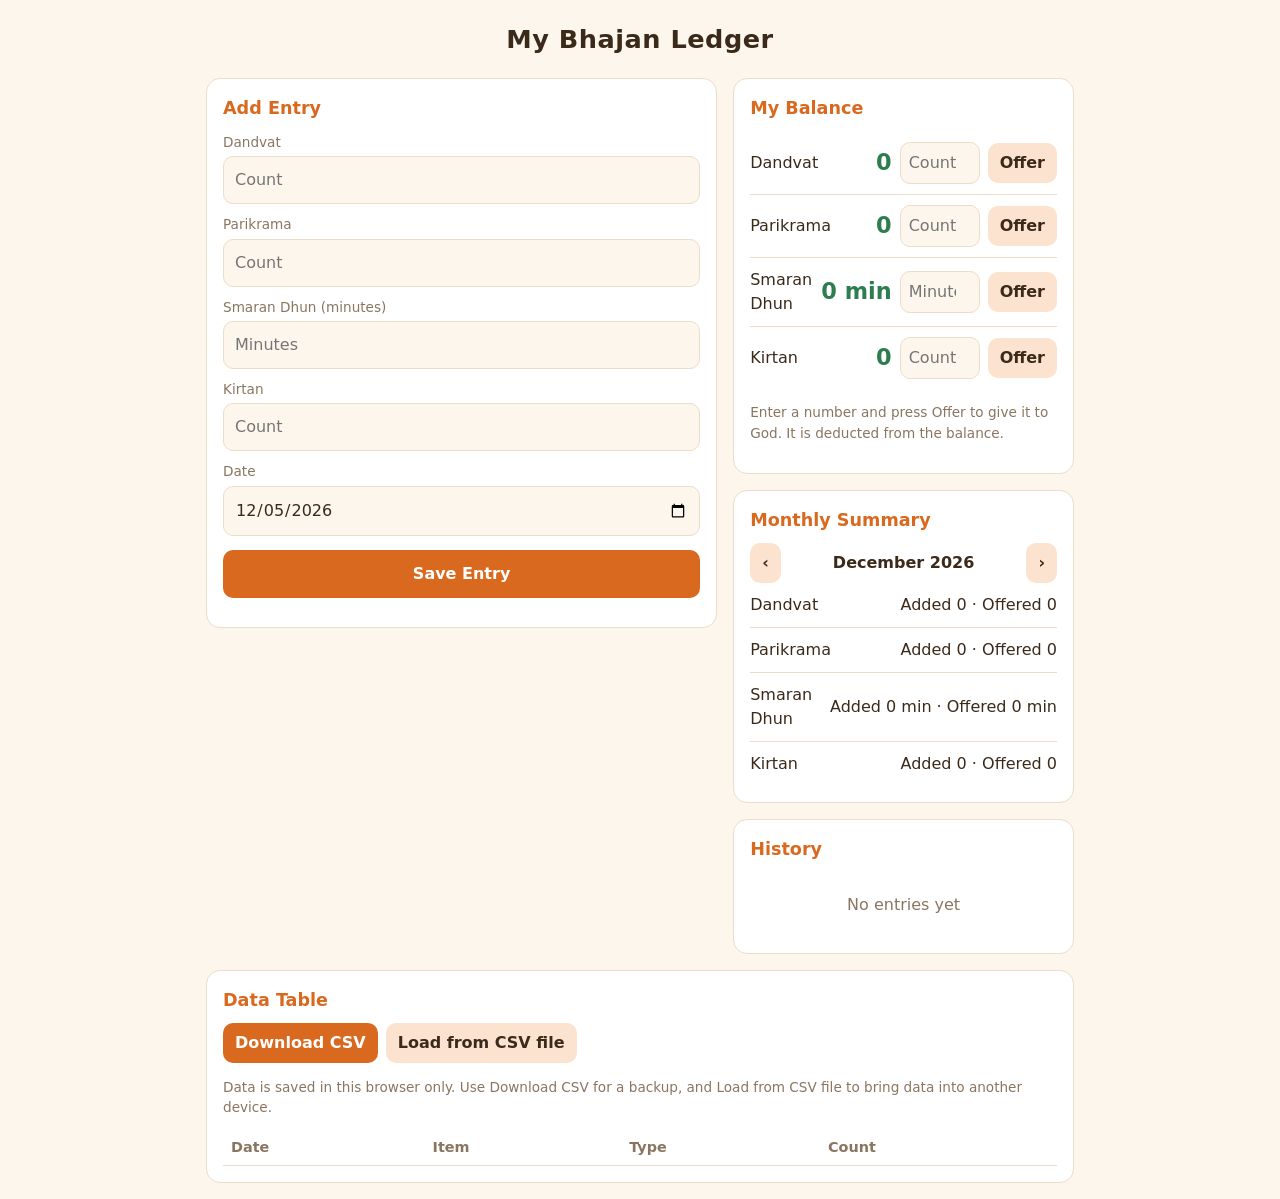
<file: bhajan-tracker.html>
<!DOCTYPE html>
<html lang="en">
<head>
<meta charset="utf-8">
<meta name="viewport" content="width=device-width, initial-scale=1, viewport-fit=cover">
<title>My Bhajan Ledger</title>
<style>
:root{box-sizing:border-box;padding-top:env(safe-area-inset-top,0px);padding-bottom:env(safe-area-inset-bottom,0px);
--bg:#fdf6ec;--card:#fff;--ink:#3b2a1a;--mute:#8a7560;--acc:#d9691e;--acc2:#fbe3cf;--line:#ecdcc8;--ok:#2e7d4f}
@media (prefers-color-scheme:dark){:root:not([data-theme="light"]){color-scheme:dark;--bg:#1b1510;--card:#261e17;--ink:#f3e8da;--mute:#b3a08a;--acc:#f08a3c;--acc2:#3a2a1c;--line:#3a2e22;--ok:#6fcf97}}
:root[data-theme="dark"]{color-scheme:dark;--bg:#1b1510;--card:#261e17;--ink:#f3e8da;--mute:#b3a08a;--acc:#f08a3c;--acc2:#3a2a1c;--line:#3a2e22;--ok:#6fcf97}
html{scroll-padding-top:env(safe-area-inset-top,0px)}
*,*::before,*::after{box-sizing:inherit}
body{margin:0;background:var(--bg);color:var(--ink);font-family:system-ui,-apple-system,"Segoe UI",sans-serif;line-height:1.5}
.wrap{max-width:900px;margin:0 auto;padding:16px;display:grid;gap:16px;grid-template-columns:minmax(0,1fr)}
@media(min-width:760px){.wrap{grid-template-columns:minmax(0,3fr) minmax(0,2fr);align-items:start}h1{grid-column:1/-1}}
h1{margin:4px 0;font-size:1.6rem;text-align:center;letter-spacing:.5px}
h2{margin:0 0 10px;font-size:1.1rem;color:var(--acc)}
.card{background:var(--card);border:1px solid var(--line);border-radius:14px;padding:16px}
label{display:block;font-size:.85rem;color:var(--mute);margin:10px 0 4px}
input{width:100%;padding:11px;font:inherit;color:var(--ink);background:var(--bg);border:1px solid var(--line);border-radius:10px}
.btn{width:100%;margin-top:14px;padding:12px;border:0;border-radius:10px;background:var(--acc);color:#fff;font:inherit;font-weight:600;cursor:pointer}
.btn.sm{width:auto;margin:0;padding:8px 12px}
.btn.ghost{background:var(--acc2);color:var(--ink)}
.row{display:flex;align-items:center;gap:8px;padding:10px 0;border-bottom:1px solid var(--line)}
.row:last-child{border:0}
.row .n{flex:1}.row .num{font-size:1.4rem;font-weight:700;color:var(--ok);min-width:2ch;text-align:right}
.row input{width:80px;padding:8px}
.hist{max-height:260px;overflow-y:auto}
.h{display:flex;justify-content:space-between;gap:8px;font-size:.9rem;padding:6px 0;border-bottom:1px dashed var(--line)}
.h button{border:0;background:none;color:var(--mute);cursor:pointer;font-size:1rem}
.mute{color:var(--mute);font-size:.85rem}
.msg{text-align:center;color:var(--mute);padding:20px}
.mon{display:flex;justify-content:space-between;align-items:baseline;margin-top:6px}
.mon b{font-size:1rem}
.strip{display:flex;gap:8px;overflow-x:auto;padding:8px 2px 10px;scroll-snap-type:x proximity}
.day{flex:0 0 auto;width:54px;padding:8px 0 6px;border-radius:14px;border:1px solid var(--line);background:var(--bg);color:var(--ink);font:inherit;text-align:center;cursor:pointer;scroll-snap-align:center;position:relative}
.day small{display:block;font-size:.7rem;color:var(--mute);text-transform:uppercase;letter-spacing:.5px}
.day span{display:block;font-size:1.25rem;font-weight:700}
.day.on{background:var(--acc);border-color:var(--acc);color:#fff}
.day.on small{color:#ffe9d6}
.day.today{box-shadow:0 0 0 2px var(--acc2)}
.day i{display:block;width:6px;height:6px;border-radius:50%;margin:2px auto 0;background:transparent}
.day i.has{background:var(--ok)}
.day.on i.has{background:#fff}
.back{border:0;background:none;color:var(--acc);font:inherit;font-size:.85rem;cursor:pointer;padding:0}
table{width:100%;border-collapse:collapse;font-size:.9rem}th,td{text-align:left;padding:6px 8px;border-bottom:1px solid var(--line)}th{color:var(--mute);font-weight:600}.tw{overflow:auto;max-height:320px}.bar{display:flex;gap:8px;flex-wrap:wrap;margin-bottom:10px}
</style>
</head>
<body>
<div class="wrap">
<h1>My Bhajan Ledger</h1>

<section class="card">
  <h2>Add Entry</h2>
  <div id="fields"></div>
  <label for="dt">Date</label>
  <input id="dt" type="date">
  <button class="btn" id="save">Save Entry</button>
  <p class="mute" id="status"></p>
</section>

<aside>
  <section class="card">
    <h2>My Balance</h2>
    <div id="bal"><div class="msg">Loading…</div></div>
    <p class="mute">Enter a number and press Offer to give it to God. It is deducted from the balance.</p>
  </section>
  <section class="card" style="margin-top:16px">
    <h2>Monthly Summary</h2>
    <div class="mon"><button class="btn sm ghost" onclick="shiftMonth(-1)">&lsaquo;</button><b id="monname"></b><button class="btn sm ghost" onclick="shiftMonth(1)">&rsaquo;</button></div>
    <div id="monsum"></div>
  </section>
  <section class="card" style="margin-top:16px">
    <h2>History</h2>
    <div class="hist" id="hist"></div>
  </section>
</aside>
<section class="card" style="grid-column:1/-1">
  <h2>Data Table</h2>
  <div class="bar"><button class="btn sm" id="dl">Download CSV</button><button class="btn sm ghost" id="ld">Load from CSV file</button><input id="fi" type="file" accept=".csv,text/csv" style="display:none"></div>
  <p class="mute" id="note"></p>
  <div class="tw"><table><thead><tr><th>Date</th><th>Item</th><th>Type</th><th>Count</th></tr></thead><tbody id="tb"></tbody></table></div>
</section>
</div>

<script>
const DEFAULT_KINDS=["Dandvat","Parikrama","Smaran Dhun","Kirtan"];
const LEGACY={"દંડવત":"Dandvat","પરિક્રમા":"Parikrama","સ્મરણ ધૂન":"Smaran Dhun","કીર્તન":"Kirtan"};
let db=null,rows=[],sel="";
const $=id=>document.getElementById(id);
const iso=d=>d.getFullYear()+"-"+String(d.getMonth()+1).padStart(2,"0")+"-"+String(d.getDate()).padStart(2,"0");
const today=()=>iso(new Date());
sel=today();

function kinds(){const s=new Set(DEFAULT_KINDS);rows.forEach(r=>s.add(r.kind));return [...s]}

function renderStrip(scroll){$("dt").value=sel;return;
  const has=new Set(rows.filter(r=>r.type==="entry").map(r=>r.date));
  const S=$("strip");S.innerHTML="";
  const t=new Date();
  for(let n=29;n>=0;n--){
    const d=new Date(t.getFullYear(),t.getMonth(),t.getDate()-n),k=iso(d);
    const b=document.createElement("button");
    b.className="day"+(k===sel?" on":"")+(k===today()?" today":"");
    b.innerHTML="<small></small><span></span><i></i>";
    b.children[0].textContent=d.toLocaleDateString("en-US",{weekday:"short"});
    b.children[1].textContent=d.getDate();
    if(has.has(k))b.children[2].className="has";
    b.onclick=()=>{sel=k;renderStrip(false)};
    S.appendChild(b);
  }
  const [y,m,dd]=sel.split("-").map(Number);
  $("monlbl").textContent=new Date(y,m-1,dd).toLocaleDateString("en-US",{weekday:"long",day:"numeric",month:"long",year:"numeric"});
  if(scroll){const on=S.querySelector(".on");if(on)S.scrollLeft=on.offsetLeft-S.clientWidth+on.clientWidth+16}
}

function render(){
  const ks=kinds();
  const keep={};document.querySelectorAll("#fields input").forEach(i=>keep[i.dataset.k]=i.value);
  const F=$("fields");F.innerHTML="";
  ks.forEach(k=>{
    const l=document.createElement("label");l.textContent=k==="Smaran Dhun"?"Smaran Dhun (minutes)":k;
    const i=document.createElement("input");i.type="number";i.min="0";i.inputMode="numeric";i.placeholder=k==="Smaran Dhun"?"Minutes":"Count";i.dataset.k=k;i.value=keep[k]||"";
    F.append(l,i);
  });

  const bal={};ks.forEach(k=>bal[k]=0);
  rows.forEach(r=>{bal[r.kind]=(bal[r.kind]||0)+(r.type==="arpan"?-r.count:r.count)});
  const B=$("bal");B.innerHTML="";
  Object.keys(bal).forEach(k=>{
    const d=document.createElement("div");d.className="row";
    d.innerHTML='<span class="n"></span><span class="num"></span>';
    d.children[0].textContent=k;d.children[1].textContent=bal[k]+unit(k);
    const i=document.createElement("input");i.type="number";i.min="1";i.inputMode="numeric";i.placeholder=k==="Smaran Dhun"?"Minutes":"Count";
    const b=document.createElement("button");b.className="btn sm ghost";b.textContent="Offer";
    b.onclick=()=>arpan(k,parseInt(i.value,10),bal[k],i);
    d.append(i,b);B.appendChild(d);
  });

  const H=$("hist");H.innerHTML="";
  [...rows].sort((a,b)=>(b.date+b.createdAt).localeCompare(a.date+a.createdAt)).forEach(r=>{
    const d=document.createElement("div");d.className="h";
    const t=document.createElement("span");
    t.textContent=r.date+" · "+(r.type==="arpan"?"Offered ":"Added ")+r.kind+" "+(r.type==="arpan"?"−":"+")+r.count+unit(r.kind);
    const x=document.createElement("button");x.textContent="✕";x.title="Delete";
    x.onclick=async()=>{if(confirm("Delete this entry?")){try{await db.doc("log/"+r.id).delete()}catch(e){alert("Could not delete")}}};
    d.append(t,x);H.appendChild(d);
  });
  if(!rows.length)H.innerHTML='<div class="msg">No entries yet</div>';
  renderStrip(false);renderMonth();renderTable();
}

const unit=k=>k==="Smaran Dhun"?" min":"";
function localDb(){
  const K="bhajan_log";
  const get=()=>{try{return JSON.parse(localStorage.getItem(K))||{}}catch(e){return {}}};
  const put=o=>{try{localStorage.setItem(K,JSON.stringify(o))}catch(e){}};
  const subs=[];
  const emit=()=>{const o=get();const snap={docs:Object.keys(o).map(id=>({id,data:()=>o[id]}))};subs.forEach(f=>f(snap))};
  return {doc:p=>{const id=p.split("/")[1];return {set:async d=>{const o=get();o[id]=d;put(o);emit()},delete:async()=>{const o=get();delete o[id];put(o);emit()}}},
    collection:()=>({onSnapshot:f=>{subs.push(f);emit();return ()=>{}}})};
}
function renderTable(){
  const T=$("tb");T.innerHTML="";
  [...rows].sort((a,b)=>(b.date+(b.createdAt||"")).localeCompare(a.date+(a.createdAt||""))).forEach(r=>{
    const tr=document.createElement("tr");
    [r.date,r.kind,r.type==="arpan"?"Offered":"Added",r.count+unit(r.kind)].forEach(v=>{const td=document.createElement("td");td.textContent=v;tr.appendChild(td)});
    T.appendChild(tr);
  });
}
function toCsv(){return ["id,date,type,kind,count,createdAt",...rows.map(r=>[r.id,r.date,r.type,r.kind,r.count,r.createdAt||""].join(","))].join("\n")}
async function dlCsv(){
  const blob=new Blob([toCsv()],{type:"text/csv"}),name="bhajan-data-"+today()+".csv";
  let d=null;try{d=await claude.use("downloads")}catch(e){}
  if(d){try{await d.save({filename:name,data:blob})}catch(e){}return}
  const a=document.createElement("a");a.href=URL.createObjectURL(blob);a.download=name;document.body.appendChild(a);a.click();a.remove();
}
async function loadCsv(file){
  const lines=(await file.text()).split(/\r?\n/).slice(1).filter(Boolean);let n=0;
  for(const ln of lines){
    const [id,date,type,kind,count,createdAt]=ln.split(",");const c=parseInt(count,10);
    if(!id||!date||!kind||!c||!["entry","arpan"].includes(type))continue;
    await db.doc("log/"+id).set({type,kind,count:c,date,createdAt:createdAt||""});n++;
  }
  $("note").textContent=n+" rows loaded.";
}
$("dl").onclick=dlCsv;
$("ld").onclick=()=>$("fi").click();
$("fi").onchange=e=>{const f=e.target.files[0];if(f&&db)loadCsv(f);e.target.value=""};
let mon=today().slice(0,7);
function renderMonth(){
  const [y,m]=mon.split("-").map(Number);
  $("monname").textContent=new Date(y,m-1,1).toLocaleDateString("en-US",{month:"long",year:"numeric"});
  const M=$("monsum");M.innerHTML="";
  const tot={};kinds().forEach(k=>tot[k]={a:0,o:0});
  rows.filter(r=>r.date&&r.date.slice(0,7)===mon).forEach(r=>{const t=tot[r.kind]||(tot[r.kind]={a:0,o:0});if(r.type==="arpan")t.o+=r.count;else t.a+=r.count});
  Object.keys(tot).forEach(k=>{const d=document.createElement("div");d.className="row";d.innerHTML='<span class="n"></span><span></span>';d.children[0].textContent=k;d.children[1].textContent="Added "+tot[k].a+unit(k)+" · Offered "+tot[k].o+unit(k);M.appendChild(d)});
}
function shiftMonth(n){const [y,m]=mon.split("-").map(Number);const d=new Date(y,m-1+n,1);mon=d.getFullYear()+"-"+String(d.getMonth()+1).padStart(2,"0");renderMonth()}

async function add(type,k,count,date){
  const id="e"+Date.now()+"-"+Math.random().toString(36).slice(2,8);
  await db.doc("log/"+id).set({type,kind:k,count,date,createdAt:new Date().toISOString()});
}

$("dt").onchange=()=>{sel=$("dt").value||today()};

$("save").onclick=async()=>{
  if(!db)return alert("Database is not available");
  const inputs=[...document.querySelectorAll("#fields input")];
  const items=inputs.map(i=>({k:i.dataset.k,c:parseInt(i.value,10)})).filter(x=>x.c>0);
  if(!items.length)return alert("Enter a count for at least one item");
  const date=sel;
  inputs.forEach(i=>i.value="");
  try{
    await Promise.all(items.map(x=>add("entry",x.k,x.c,date)));
    sel=today();renderStrip(true);
    $("status").textContent="Saved: "+items.map(x=>x.k+" "+x.c+unit(x.k)).join(", ");
  }catch(e){
    items.forEach(x=>{const i=inputs.find(n=>n.dataset.k===x.k);if(i)i.value=x.c});
    alert("Save failed, please try again");
  }
};

async function arpan(k,c,have,inp){
  if(!c||c<1)return alert("Enter a count to offer");
  if(c>have&&!confirm("This is more than your balance. Continue?"))return;
  try{await add("arpan",k,c,today());inp.value=""}catch(e){alert("Save failed")}
}

render();renderStrip(true);
(async()=>{
  try{db=await claude.use("db")}catch(e){db=null}
  if(!db){db=localDb();$("note").textContent="Data is saved in this browser only. Use Download CSV for a backup, and Load from CSV file to bring data into another device."}
  else{$("note").textContent="Use Download CSV anytime to keep a backup copy of all your data."}
  db.collection("log").onSnapshot(s=>{
    rows=s.docs.map(d=>{const v=d.data();return {id:d.id,...v,kind:LEGACY[v.kind]||v.kind}});
    render();
  },e=>{$("bal").innerHTML='<div class="msg">Could not load data</div>'});
})();
</script>
</body>
</html>
</file>
